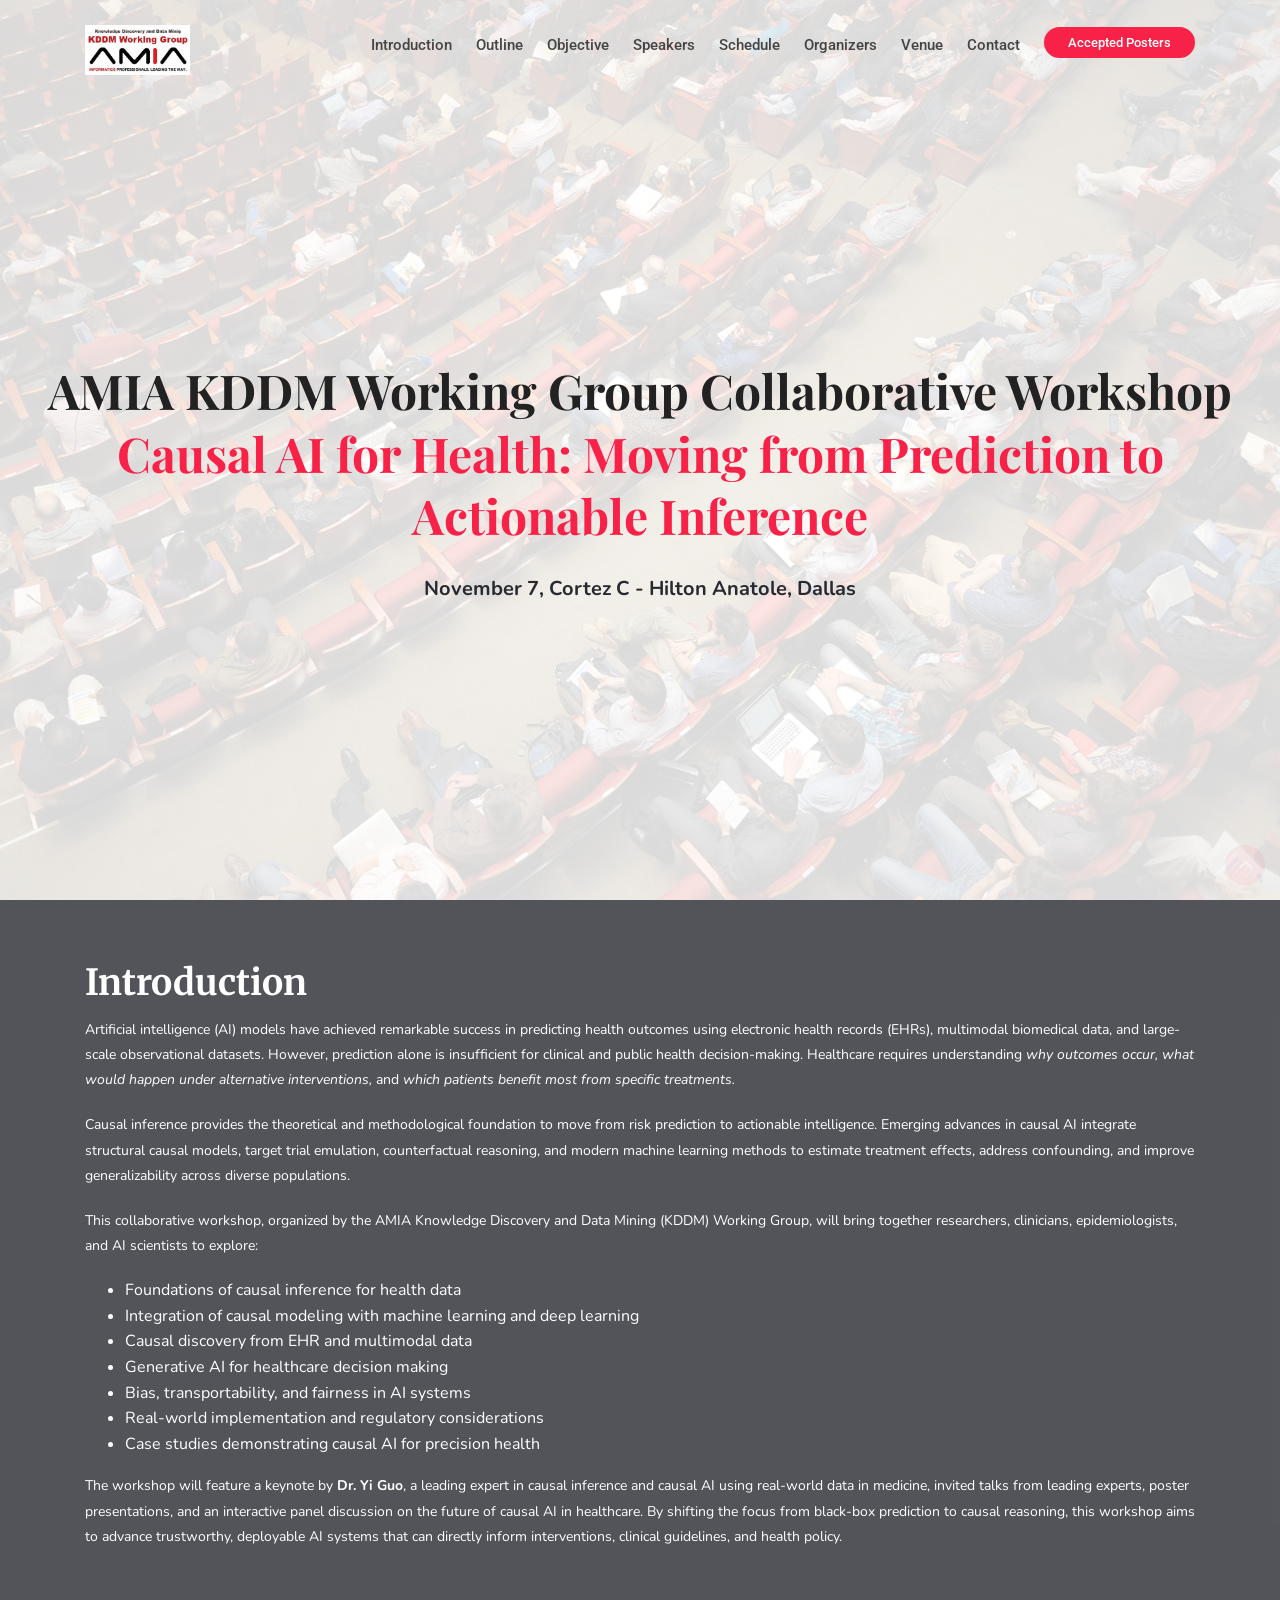
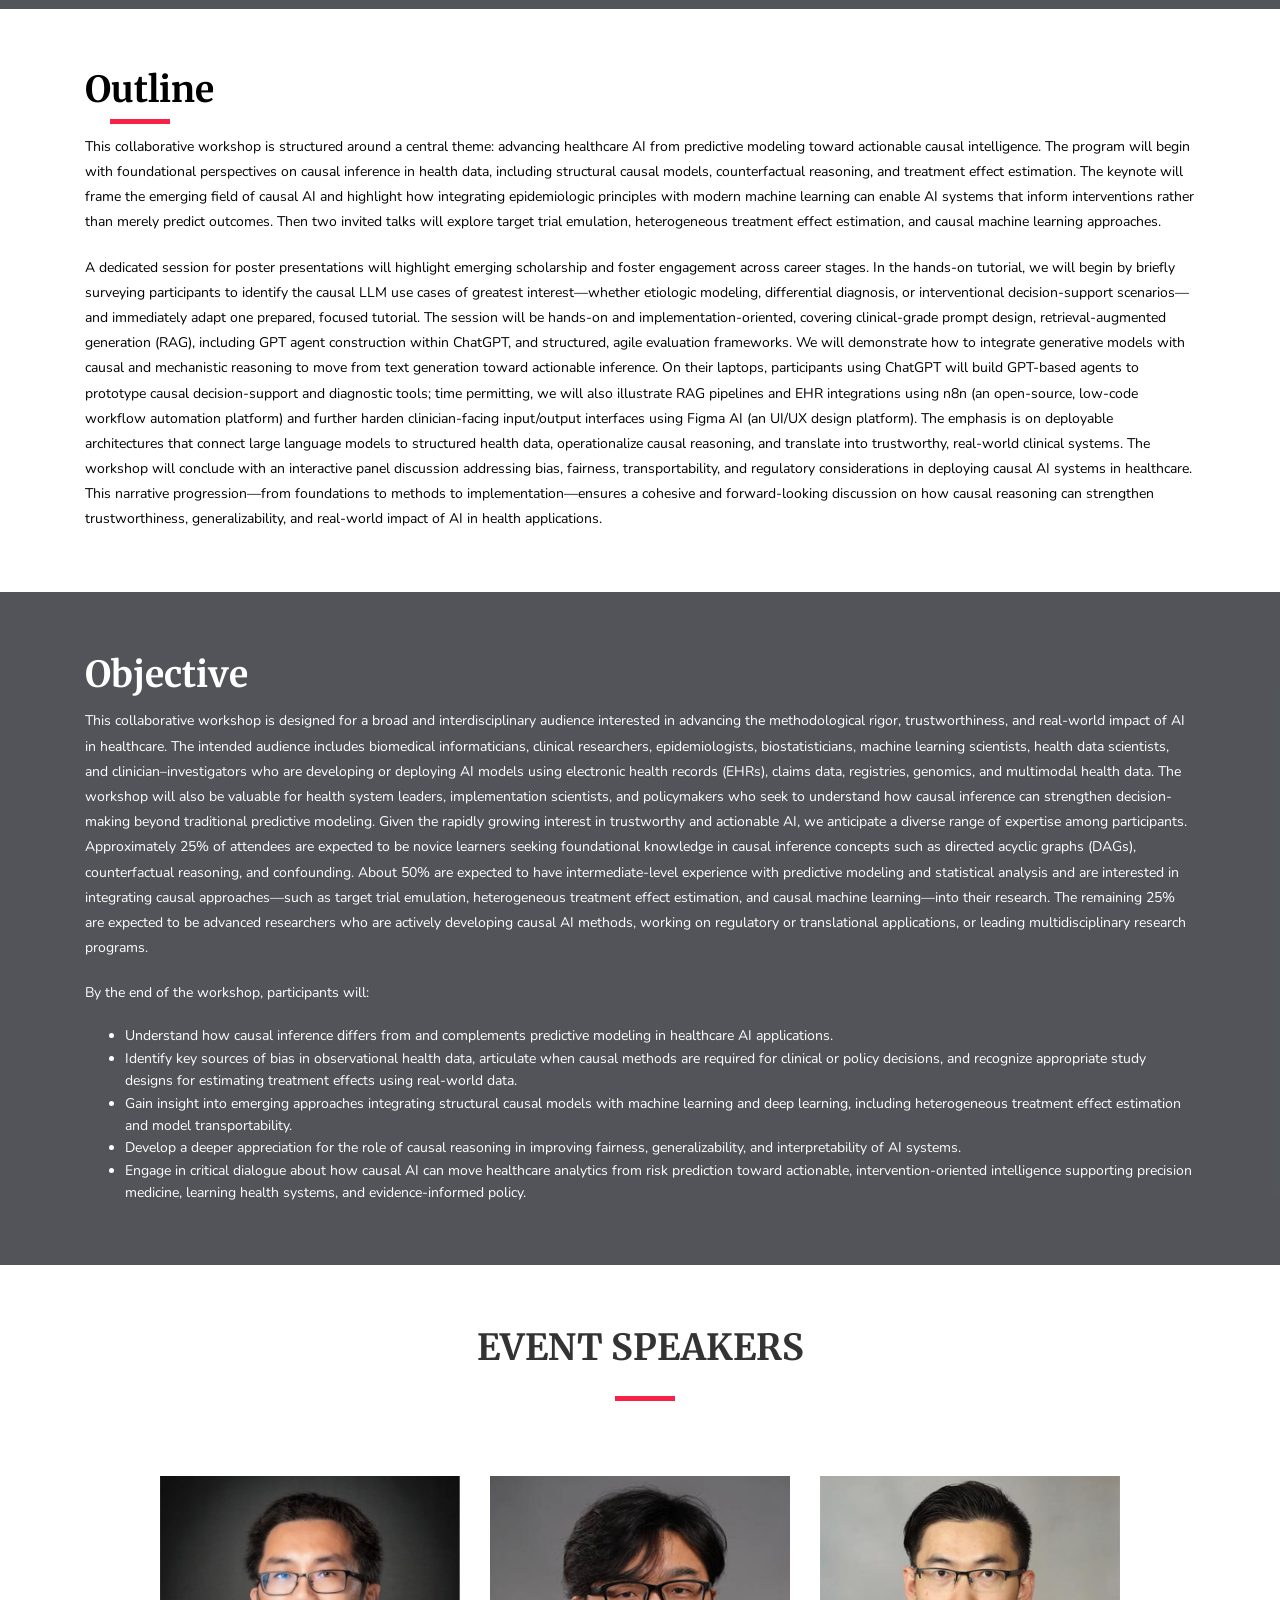
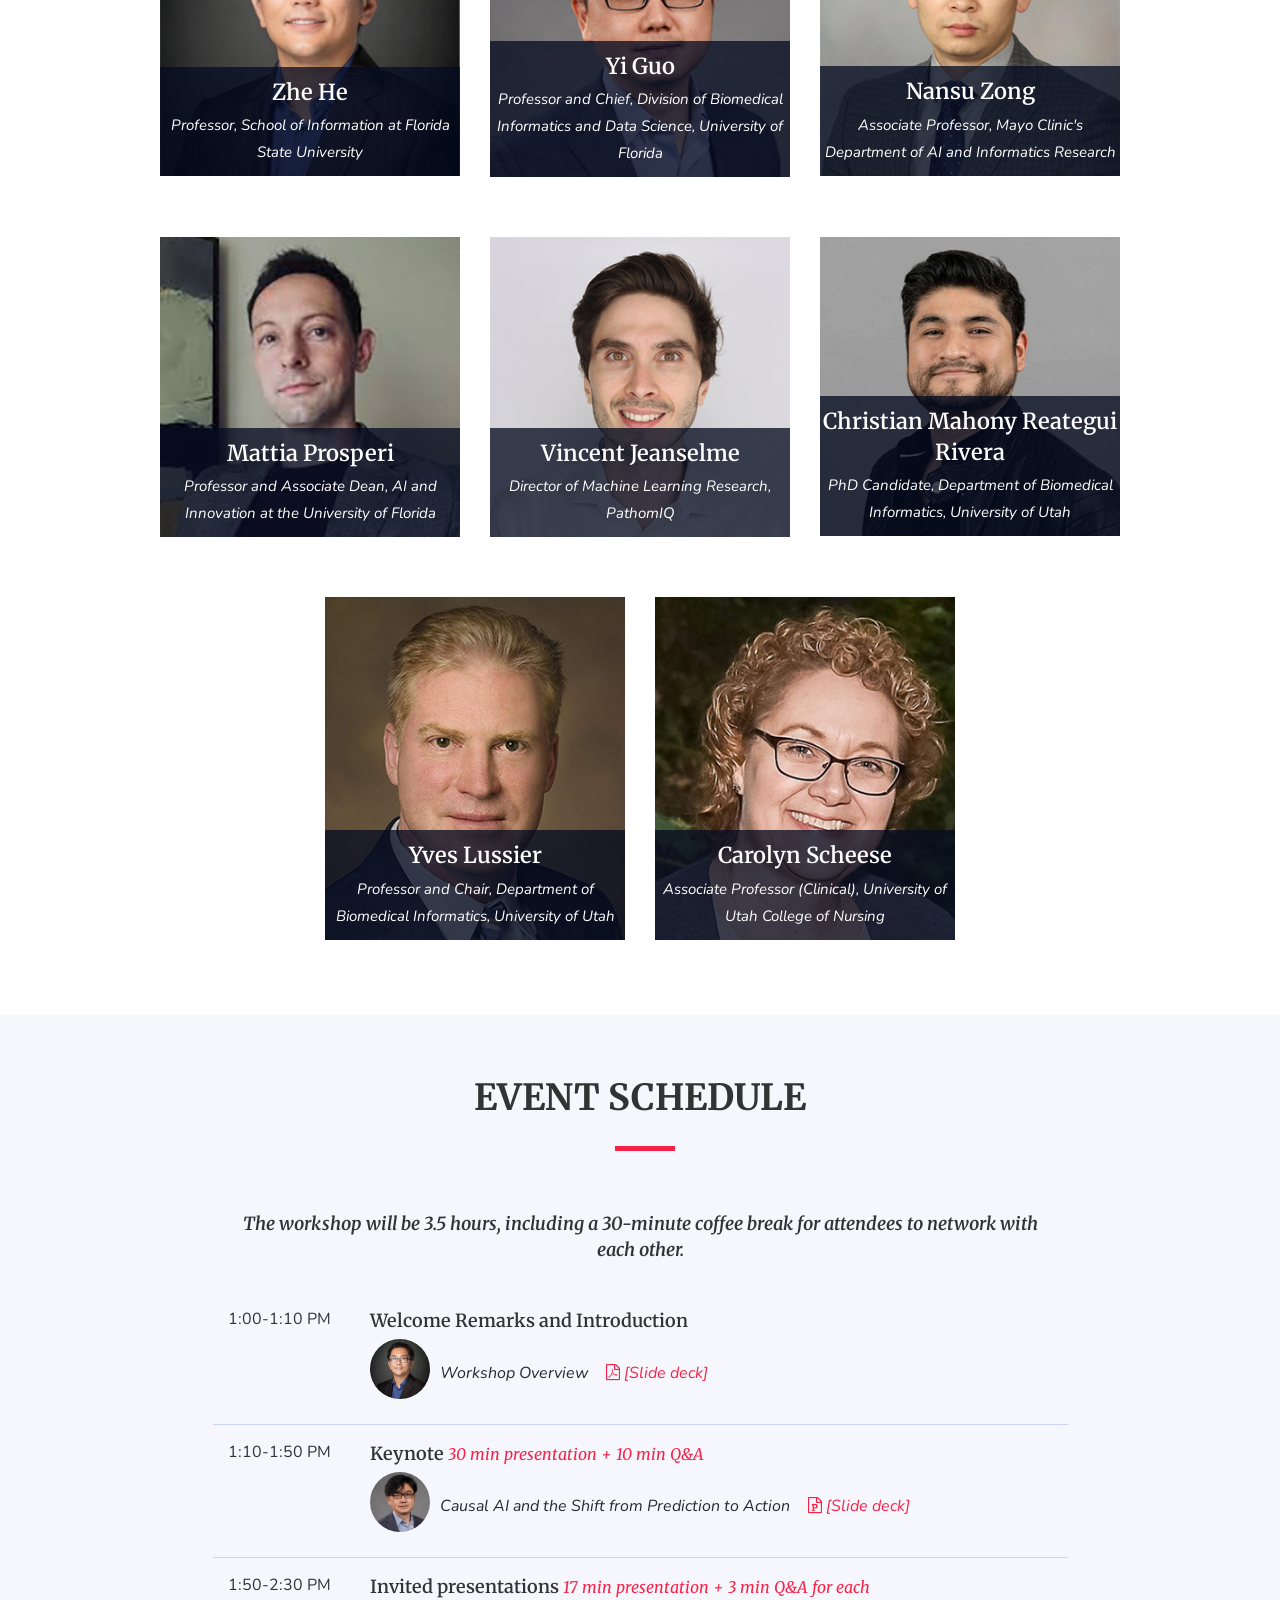
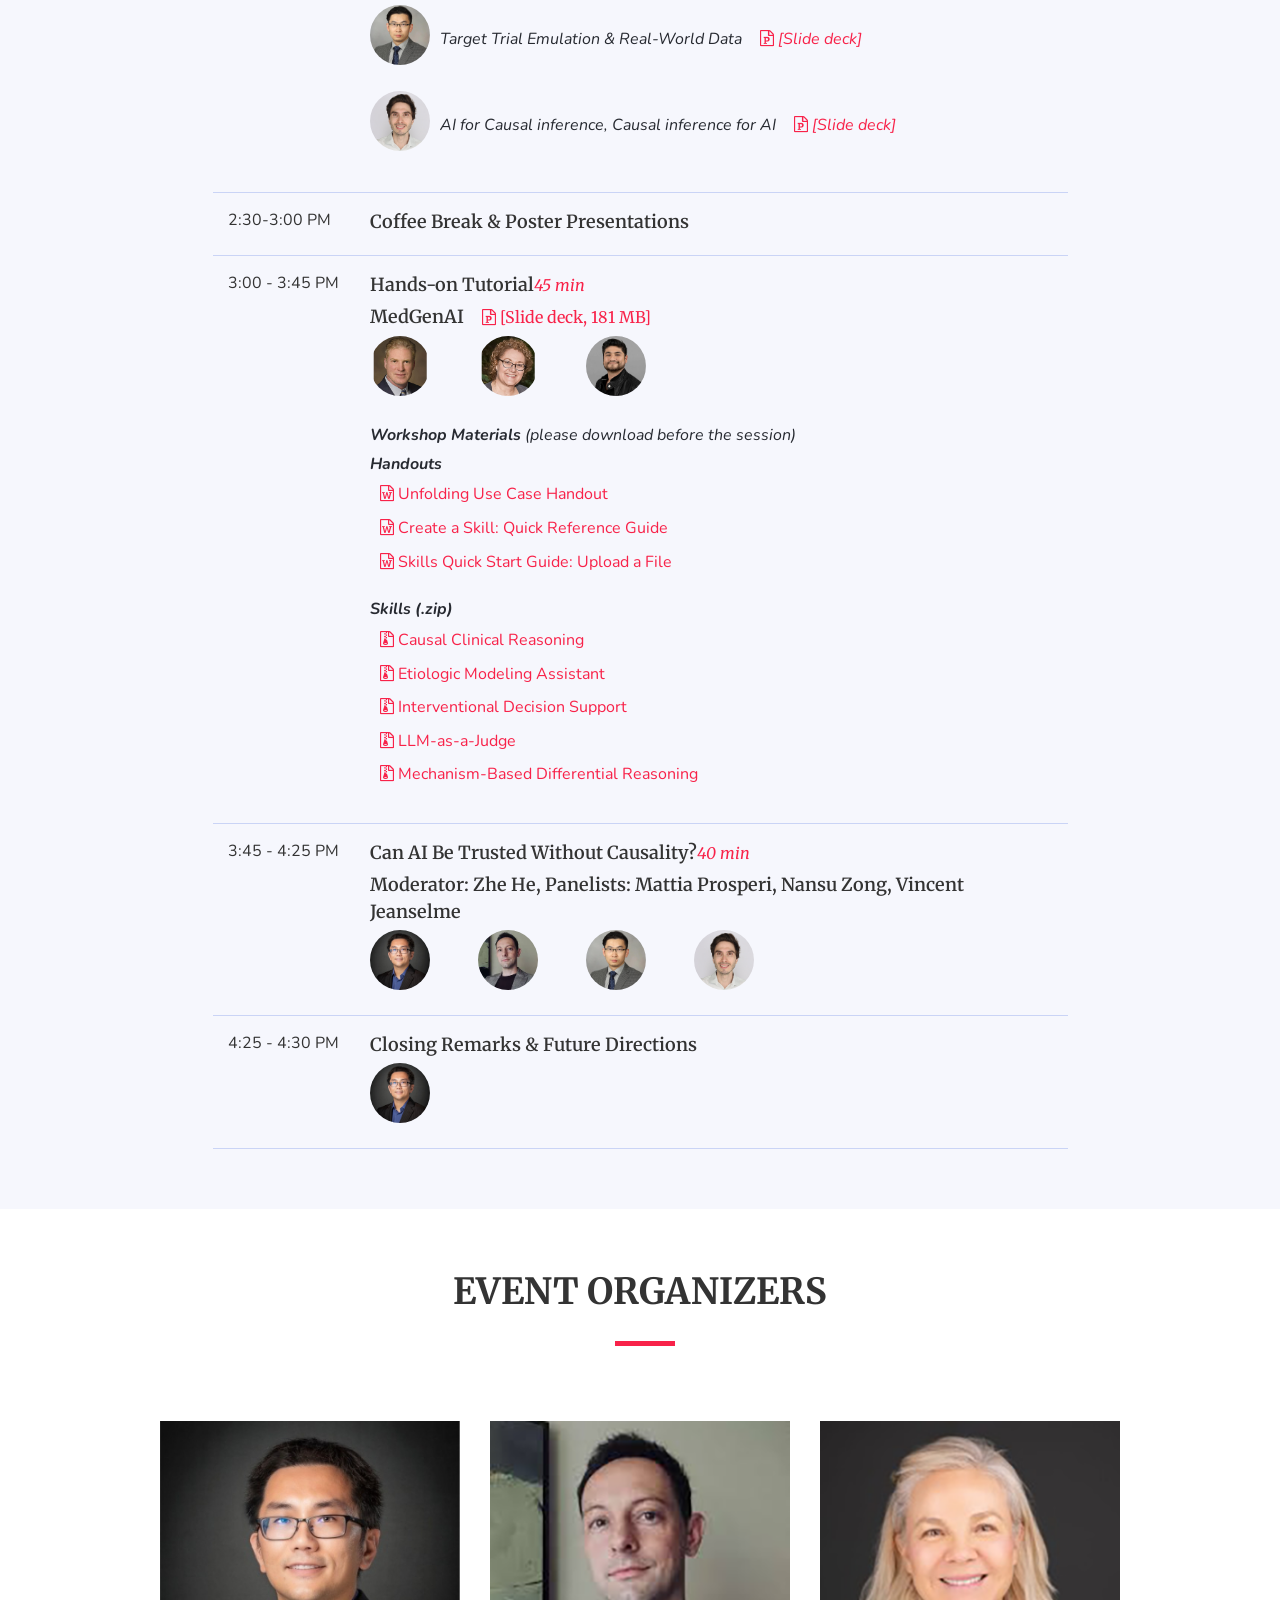
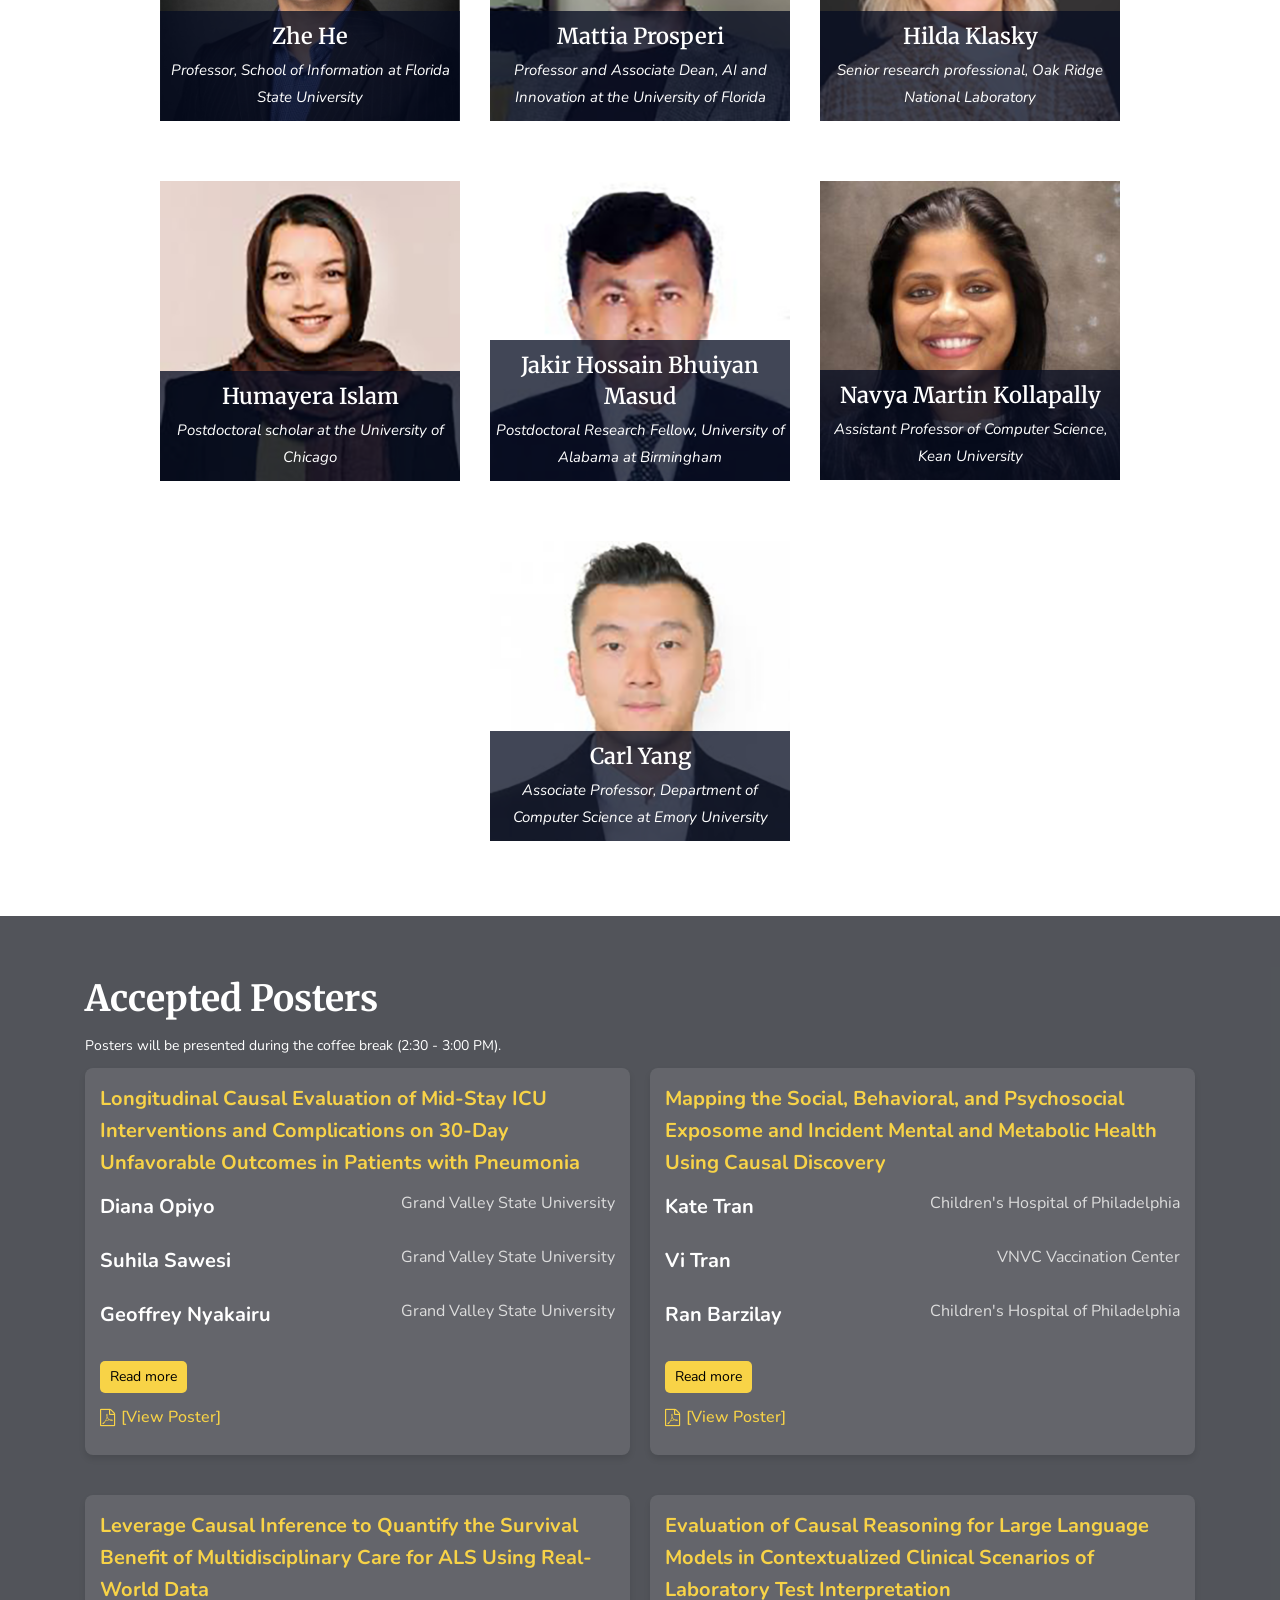
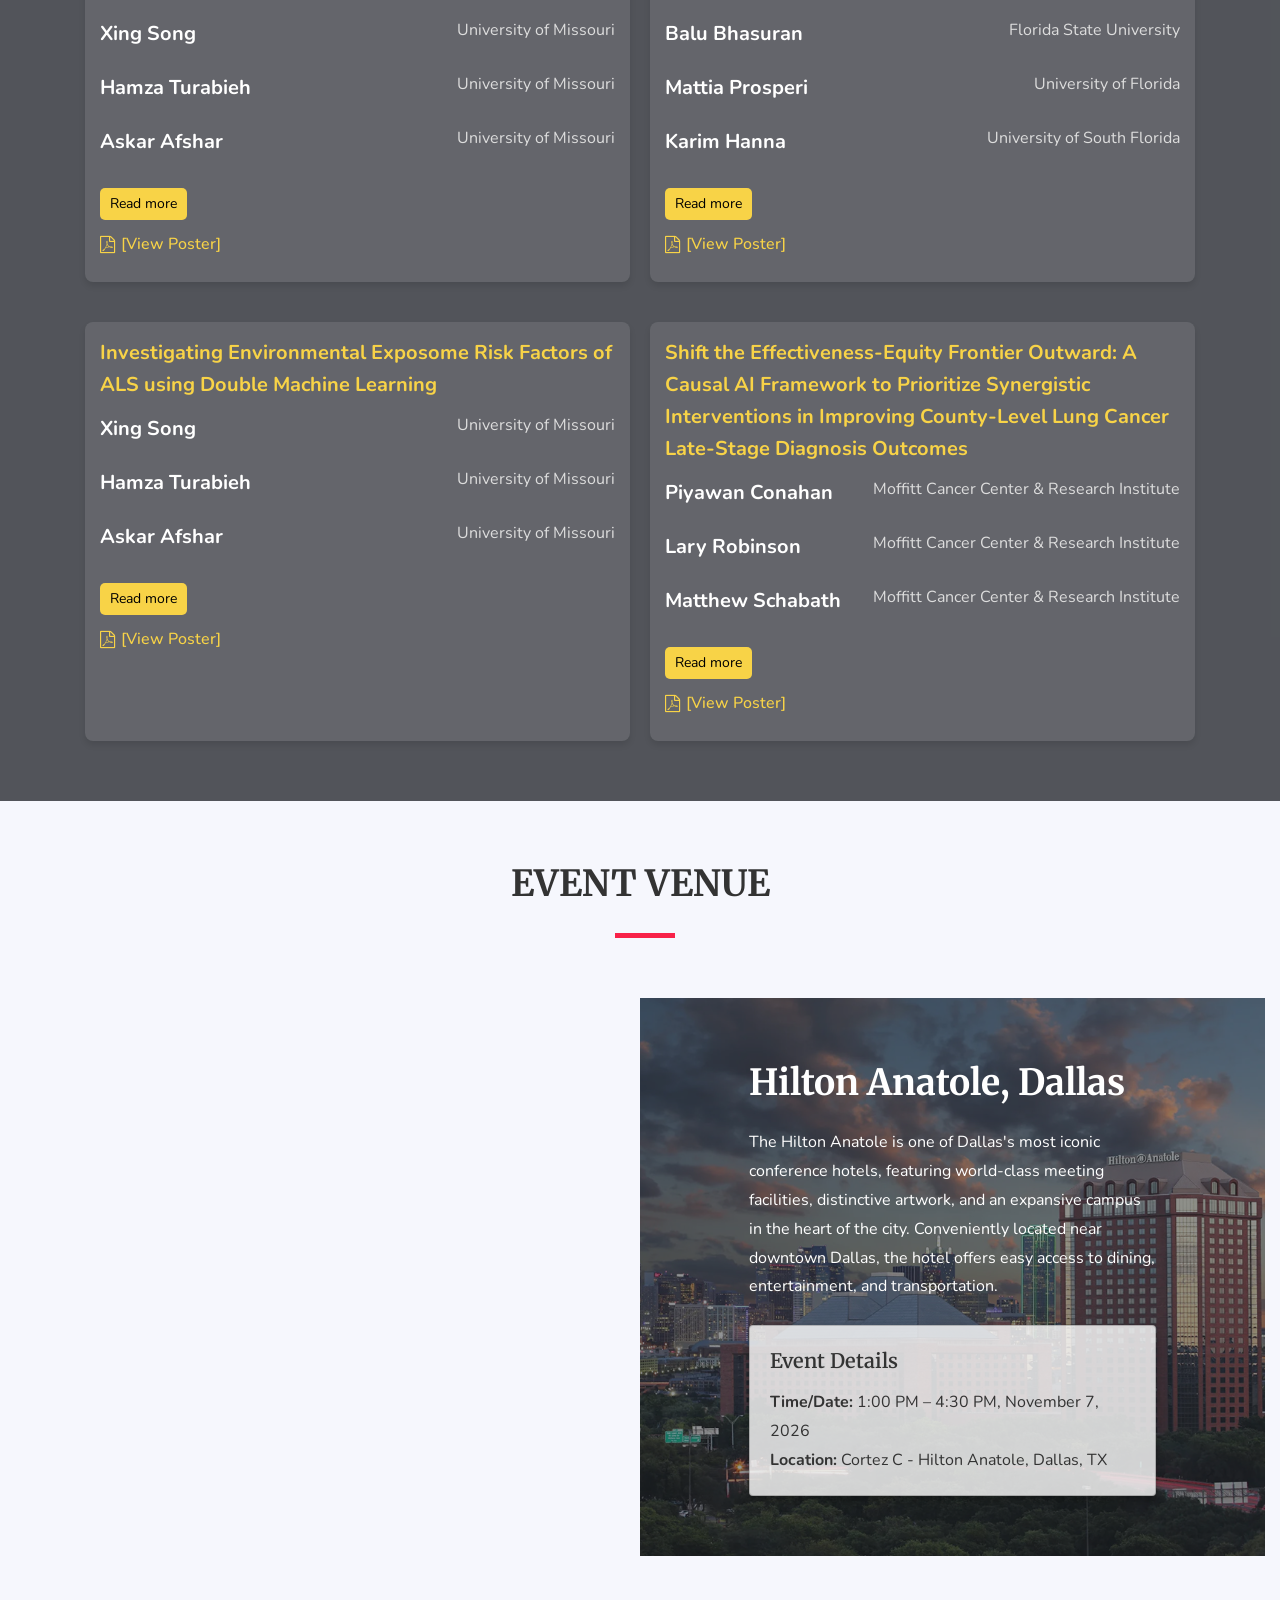
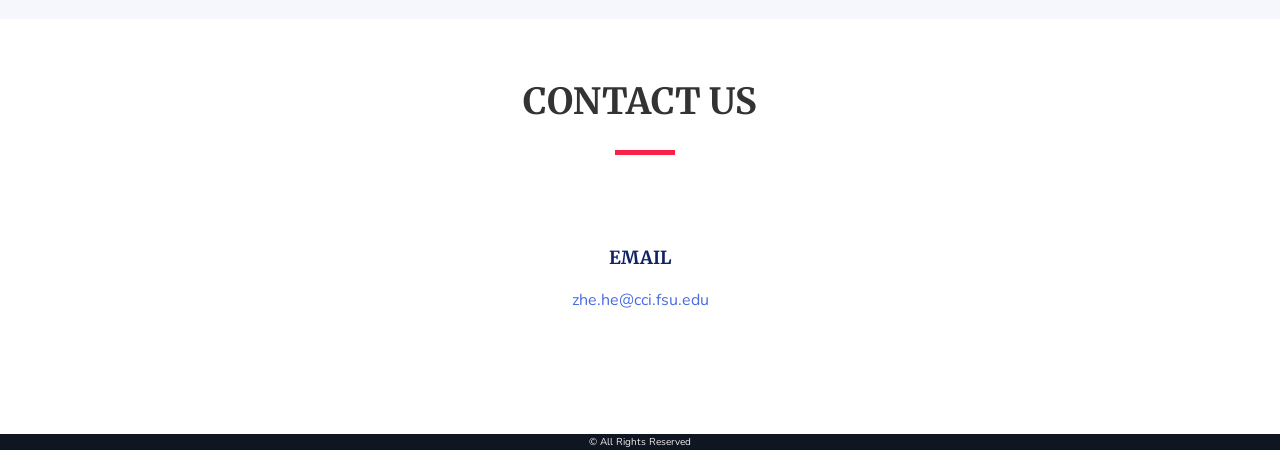
<file: index.html>
<!DOCTYPE html>
<html lang="en">

<head>
  <meta charset="utf-8">
  <title>AMIA KDDM 2026</title>
  <meta content="width=device-width, initial-scale=1.0" name="viewport">
  <meta content="" name="keywords">
  <meta content="" name="description">

  <!-- Favicons -->
  <link href="img/AMIA_KDDM_logo-favicon.jpg" rel="icon">
  <link href="img/AMIA_KDDM_logo-apple-touch.jpg" rel="apple-touch-icon">

  <!-- Google Fonts -->
  <link href="https://fonts.googleapis.com/css?family=Open+Sans:300,300i,400,400i,700,700i|Raleway:300,400,500,700,800" rel="stylesheet">

  <!-- Bootstrap CSS File -->
  <link href="lib/bootstrap/css/bootstrap.min.css" rel="stylesheet">

  <!-- Libraries CSS Files -->
  <link href="lib/font-awesome/css/font-awesome.min.css" rel="stylesheet">
  <link href="lib/animate/animate.min.css" rel="stylesheet">
  <link href="lib/venobox/venobox.css" rel="stylesheet">
  <link href="lib/owlcarousel/assets/owl.carousel.min.css" rel="stylesheet">
  <link href="https://fonts.googleapis.com/css2?family=Merriweather:wght@400;600&family=Nunito:wght@400;600&display=swap" rel="stylesheet">
  <link href="https://fonts.googleapis.com/css2?family=Merriweather:wght@400;700;800&family=Montserrat:wght@400;600&family=Playfair+Display:wght@400;700&family=Roboto:wght@400;500&display=swap" rel="stylesheet">

  <!-- Main Stylesheet File -->
  <link href="css/style.css" rel="stylesheet">
</head>

<body>

  <!--==========================
    Header
  ============================-->
  <header id="header">
    <div class="container">

      <div id="logo" class="pull-left">
        <!-- Uncomment below if you prefer to use a text logo -->
        <!-- <h1><a href="#main">C<span>o</span>nf</a></h1>-->
        <a href="#intro" class="scrollto"><img src="img/AMIA_KDDM_logo.jpg" alt="" title=""></a>
      </div>

      <nav id="nav-menu-container">
        <ul class="nav-menu">
          <li><a href="#about">Introduction</a></li>
          <li><a href="#outline">Outline</a></li>
          <li><a href="#objective">Objective</a></li>
          <li><a href="#speakers">Speakers</a></li>
          <li><a href="#schedule">Schedule</a></li>
          <li><a href="#organizers">Organizers</a></li>
          <li><a href="#venue">Venue</a></li>
          <li><a href="#contact">Contact</a></li>
          <li class="buy-tickets"><a href="#submission">Accepted Posters</a></li>

        </ul>
      </nav><!-- #nav-menu-container -->
    </div>
  </header><!-- #header -->

  <!--==========================
    Intro Section
  ============================-->
  <section id="intro">
  <div class="intro-container wow fadeIn">
    <h1 class="mb-4 pb-0">
      AMIA KDDM Working Group Collaborative Workshop<br>
      <!-- Open-Source Large Language Models for Health Applications:<br> -->
      <span>Causal AI for Health: Moving from Prediction to Actionable Inference</span>
    </h1>
    <p class="mb-4 pb-0">November 7, Cortez C - Hilton Anatole, Dallas</p>
  </div>
</section>


  <main id="main">

    <!--==========================
      About Section
    ============================-->
    <section id="about">
      <div class="container">
        <div class="row">
          <div class="col-lg-12">
            <h2>Introduction</h2>
            <p>Artificial intelligence (AI) models have achieved remarkable success in predicting health outcomes using electronic health records (EHRs), multimodal biomedical data, and large-scale observational datasets. 
              However, prediction alone is insufficient for clinical and public health decision-making. Healthcare requires understanding <em>why outcomes occur, what would happen under alternative interventions,</em> and <em>which patients benefit most from specific treatments.</em>
            </p>
            <p>Causal inference provides the theoretical and methodological foundation to move from risk prediction to actionable intelligence. Emerging advances in causal AI integrate structural causal models, target trial emulation, counterfactual reasoning, and modern machine learning methods to estimate treatment effects, address confounding, and improve generalizability across diverse populations.
            </p>
            <p>This collaborative workshop, organized by the AMIA Knowledge Discovery and Data Mining (KDDM) Working Group, will bring together researchers, clinicians, epidemiologists, and AI scientists to explore:
            </p>
            <ul>
              <li>Foundations of causal inference for health data</li>
              <li>Integration of causal modeling with machine learning and deep learning</li>
              <li>Causal discovery from EHR and multimodal data</li>
              <li>Generative AI for healthcare decision making</li>
              <li>Bias, transportability, and fairness in AI systems</li>
              <li>Real-world implementation and regulatory considerations</li>
              <li>Case studies demonstrating causal AI for precision health</li>
            </ul>
            <p>The workshop will feature a keynote by <strong>Dr. Yi Guo</strong>, a leading expert in causal inference and causal AI using real-world data in medicine, invited talks from leading experts, poster presentations, and an interactive panel discussion on the future of causal AI in healthcare. By shifting the focus from black-box prediction to causal reasoning, this workshop aims to advance trustworthy, deployable AI systems that can directly inform interventions, clinical guidelines, and health policy.
            </p>
          </div>
        </div>
      </div>
    </section>

        <!--==========================
      Outline Section
    ============================-->
    <section id="outline">
      <div class="container mt-5">
        <div class="row">
          <div class="col-lg-12">
            <h2>Outline</h2>
            <div class="outline-header">
            </div>
            <p>This collaborative workshop is structured around a central theme: advancing healthcare AI from predictive modeling toward actionable causal intelligence. The program will begin with foundational perspectives on causal inference in health data, including structural causal models, counterfactual reasoning, and treatment effect estimation. The keynote will frame the emerging field of causal AI and highlight how integrating epidemiologic principles with modern machine learning can enable AI systems that inform interventions rather than merely predict outcomes. Then two invited talks will explore target trial emulation, heterogeneous treatment effect estimation, and causal machine learning approaches.
            </p>
            <p>A dedicated session for poster presentations will highlight emerging scholarship and foster engagement across career stages. In the hands-on tutorial, we will begin by briefly surveying participants to identify the causal LLM use cases of greatest interest—whether etiologic modeling, differential diagnosis, or interventional decision-support scenarios—and immediately adapt one prepared, focused tutorial. The session will be hands-on and implementation-oriented, covering clinical-grade prompt design, retrieval-augmented generation (RAG), including GPT agent construction within ChatGPT, and structured, agile evaluation frameworks. We will demonstrate how to integrate generative models with causal and mechanistic reasoning to move from text generation toward actionable inference. On their laptops, participants using ChatGPT will build GPT-based agents to prototype causal decision-support and diagnostic tools; time permitting, we will also illustrate RAG pipelines and EHR integrations using n8n (an open-source, low-code workflow automation platform) and further harden clinician-facing input/output interfaces using Figma AI (an UI/UX design platform). The emphasis is on deployable architectures that connect large language models to structured health data, operationalize causal reasoning, and translate into trustworthy, real-world clinical systems. The workshop will conclude with an interactive panel discussion addressing bias, fairness, transportability, and regulatory considerations in deploying causal AI systems in healthcare. This narrative progression—from foundations to methods to implementation—ensures a cohesive and forward-looking discussion on how causal reasoning can strengthen trustworthiness, generalizability, and real-world impact of AI in health applications.
            </p>
          </div>
        </div>
      </div>
    </section>

        <!--==========================
      Objective Section
    ============================-->
    <section id="objective">
      <div class="container">
        <div class="row">
          <div class="col-lg-12">
            <h2>Objective</h2>
            <p>This collaborative workshop is designed for a broad and interdisciplinary audience interested in advancing the methodological rigor, trustworthiness, and real-world impact of AI in healthcare. The intended audience includes biomedical informaticians, clinical researchers, epidemiologists, biostatisticians, machine learning scientists, health data scientists, and clinician–investigators who are developing or deploying AI models using electronic health records (EHRs), claims data, registries, genomics, and multimodal health data. The workshop will also be valuable for health system leaders, implementation scientists, and policymakers who seek to understand how causal inference can strengthen decision-making beyond traditional predictive modeling. Given the rapidly growing interest in trustworthy and actionable AI, we anticipate a diverse range of expertise among participants. Approximately 25% of attendees are expected to be novice learners seeking foundational knowledge in causal inference concepts such as directed acyclic graphs (DAGs), counterfactual reasoning, and confounding. About 50% are expected to have intermediate-level experience with predictive modeling and statistical analysis and are interested in integrating causal approaches—such as target trial emulation, heterogeneous treatment effect estimation, and causal machine learning—into their research. The remaining 25% are expected to be advanced researchers who are actively developing causal AI methods, working on regulatory or translational applications, or leading multidisciplinary research programs.
            </p>
            <p>By the end of the workshop, participants will:
            </p>
            <ul>
              <li>Understand how causal inference differs from and complements predictive modeling in healthcare AI applications.</li>
              <li>Identify key sources of bias in observational health data, articulate when causal methods are required for clinical or policy decisions, and recognize appropriate study designs for estimating treatment effects using real-world data.</li>
              <li>Gain insight into emerging approaches integrating structural causal models with machine learning and deep learning, including heterogeneous treatment effect estimation and model transportability.</li>
              <li>Develop a deeper appreciation for the role of causal reasoning in improving fairness, generalizability, and interpretability of AI systems.</li>
              <li>Engage in critical dialogue about how causal AI can move healthcare analytics from risk prediction toward actionable, intervention-oriented intelligence supporting precision medicine, learning health systems, and evidence-informed policy.</li>
            </ul>
          </div>
        </div>
      </div>
    </section>

    <!--==========================
      Speakers Section
    ============================-->
    <section id="speakers" class="wow fadeInUp">
      <div class="container">
        <div class="section-header">
          <h2>Event Speakers</h2>
        </div>

        <div class="row justify-content-center">
          <div class="speaker-wrapper">
            <div class="speaker">
              <img src="img/speakers/Zhe he.jpg" alt="Speaker 1" class="img-fluid">
              <div class="details">
                <h3><a href="#speakers">Zhe He</a></h3>
                <p>Professor, School of Information at Florida State University</p>
                <div class="social">
                  <a href="https://directory.cci.fsu.edu/zhe-he/" target="_blank" rel="noopener noreferrer"><i class="fa fa-google-plus"></i></a>
                  <a href="https://www.linkedin.com/in/zhehe" target="_blank" rel="noopener noreferrer"><i class="fa fa-linkedin"></i></a>
                </div>
              </div>
            </div>
          </div>
          <div class="speaker-wrapper">
            <div class="speaker">
              <img src="img/speakers/Yi guo.png" alt="Speaker 2" class="img-fluid">
              <div class="details">
                <h3><a href="#speakers">Yi Guo</a></h3>
                <p>Professor and Chief, Division of Biomedical Informatics and Data Science, University of Florida</p>
                <div class="social">
                  <a href="https://hobi.med.ufl.edu/profile/guo-yi/" target="_blank" rel="noopener noreferrer"><i class="fa fa-google-plus"></i></a>
                  <a href="https://www.linkedin.com/in/yi-guo-phd-famia-2b76289a" target="_blank" rel="noopener noreferrer"><i class="fa fa-linkedin"></i></a>
                </div>
              </div>
            </div>
          </div>
          <div class="speaker-wrapper">
            <div class="speaker">
              <img src="img/speakers/Nansu-Zong-.png" alt="Speaker 3" class="img-fluid">
              <div class="details">
                <h3><a href="#speakers">Nansu Zong</a></h3>
                <p>Associate Professor, Mayo Clinic's Department of AI and Informatics Research</p>
                <div class="social">
                  <a href="https://www.mayo.edu/research/faculty/zong-nansu-ph-d/bio-20478804" target="_blank" rel="noopener noreferrer"><i class="fa fa-google-plus"></i></a>
                  <a href="https://www.linkedin.com/in/nansu-zong-ph-d-111071200" target="_blank" rel="noopener noreferrer"><i class="fa fa-linkedin"></i></a>
                </div>
              </div>
            </div>
          </div>         
          <div class="speaker-wrapper">
            <div class="speaker">
              <img src="img/speakers/Mattia Prosperi.png" alt="Speaker 4" class="img-fluid">
              <div class="details">
                <h3><a href="#speakers">Mattia Prosperi</a></h3>
                <p>Professor and Associate Dean, AI and Innovation at the University of Florida</p>
                <div class="social">
                  <a href="https://epidemiology.phhp.ufl.edu/profile/prosperi-mattia/" target="_blank" rel="noopener noreferrer"><i class="fa fa-google-plus"></i></a>
                  <a href="https://www.linkedin.com/in/mattia-prosperi-777b857" target="_blank" rel="noopener noreferrer"><i class="fa fa-linkedin"></i></a>
                </div>
              </div>
            </div>
          </div>
          <div class="speaker-wrapper">
            <div class="speaker">
              <img src="img/speakers/Vincent Jeanselme.png" alt="Speaker 5" class="img-fluid">
              <div class="details">
                <h3><a href="#speakers">Vincent Jeanselme</a></h3>
                <p>Director of Machine Learning Research, PathomIQ</p>
                <div class="social">
                  <a href="https://jeanselme.github.io/" target="_blank" rel="noopener noreferrer"><i class="fa fa-google-plus"></i></a>
                  <a href="https://www.linkedin.com/in/vincent-jeanselme/" target="_blank" rel="noopener noreferrer"><i class="fa fa-linkedin"></i></a>
                </div>
              </div>
            </div>
          </div>
          <div class="speaker-wrapper">
            <div class="speaker">
              <img src="img/speakers/Christian Mahony Reategui Rivera.png" alt="Speaker 6" class="img-fluid">
              <div class="details">
                <h3><a href="#speakers">Christian Mahony Reategui Rivera</a></h3>
                <p>PhD Candidate, Department of Biomedical Informatics, University of Utah</p>
                <div class="social">
                  <a href="https://medicine.utah.edu/dbmi/staff/christian-mahony-reategui-rivera" target="_blank" rel="noopener noreferrer"><i class="fa fa-google-plus"></i></a>
                  <a href="https://www.linkedin.com/in/c-mahony-reategui-rivera/" target="_blank" rel="noopener noreferrer"><i class="fa fa-linkedin"></i></a>
                </div>
              </div>
            </div>
          </div>
          <div class="speaker-wrapper">
            <div class="speaker">
              <img src="img/speakers/Yves Lussier.png" alt="Speaker 7" class="img-fluid">
              <div class="details">
                <h3><a href="#speakers">Yves Lussier</a></h3>
                <p>Professor and Chair, Department of Biomedical Informatics, University of Utah</p>
                <div class="social">
                  <a href="https://medicine.utah.edu/faculty/yves-lussier" target="_blank" rel="noopener noreferrer"><i class="fa fa-google-plus"></i></a>
                  <a href="https://www.linkedin.com/in/lussier/" target="_blank" rel="noopener noreferrer"><i class="fa fa-linkedin"></i></a>
                </div>
              </div>
            </div>
          </div>
          <div class="speaker-wrapper">
            <div class="speaker">
              <img src="img/speakers/Carolyn Scheese.png" alt="Speaker 8" class="img-fluid">
              <div class="details">
                <h3><a href="#speakers">Carolyn Scheese</a></h3>
                <p>Associate Professor (Clinical), University of Utah College of Nursing</p>
                <div class="social">
                  <a href="https://medicine.utah.edu/faculty/carolyn-m-scheese" target="_blank" rel="noopener noreferrer"><i class="fa fa-google-plus"></i></a>
                  <a href="https://www.linkedin.com/in/carolyn-scheese-479a0b19" target="_blank" rel="noopener noreferrer"><i class="fa fa-linkedin"></i></a>
                </div>
              </div>
            </div>
          </div>
        </div>
      </div>

    </section>

    <!--==========================
      Schedule Section
    ============================-->
    <section id="schedule" class="section-with-bg">
      <div class="container wow fadeInUp">
        <div class="section-header">
          <h2>Event Schedule</h2>
        </div>

        <h3 class="sub-heading">The workshop will be 3.5 hours, including a 30-minute coffee break for attendees to network with each other.
        </h3>

        <div class="tab-content row justify-content-center">

          <!-- Schdule Day 1 -->
          <div role="tabpanel" class="col-lg-9 tab-pane fade show active" id="day-1">

            <div class="row schedule-item">
              <div class="col-md-2"><time>1:00-1:10 PM</time></div>
              <div class="col-md-10">
                <h4>Welcome Remarks and Introduction</h4>
                <div class="d-flex align-items-center">
                  <div class="speaker">
                    <img src="img/speakers/Zhe he.jpg" alt="Zhe He">
                  </div>
                  <p>Workshop Overview
                    <a href="slides/W18_He_OVERVIEW_11.6.2026.pdf" target="_blank"><i class="fa fa-file-pdf-o" style="margin-left:6px;"></i> [Slide deck]</a>
                  </p>
                </div>
              </div>
            </div>

            <div class="row schedule-item">
              <div class="col-md-2"><time>1:10-1:50 PM</time></div>
              <div class="col-md-10">
                <h4>Keynote <span>30 min presentation + 10 min Q&A</span></h4>
                <div class="d-flex align-items-center">
                <div class="speaker">
                  <img src="img/speakers/Yi guo.png" alt="Yi guo">
                </div>
                <p>Causal AI and the Shift from Prediction to Action
                  <a href="slides/AMIA2026_Keynote_Causal_AI_Guo.pdf" target="_blank"><i class="fa fa-file-powerpoint-o" style="margin-left:6px;"></i> [Slide deck]</a>                </p>
              </div>
              </div>
            </div>

            <div class="row schedule-item">
              <div class="col-md-2"><time>1:50-2:30 PM</time></div>
              <div class="col-md-10">
                <h4>Invited presentations <span>17 min presentation + 3 min Q&A for each</span></h4>
                <!-- First Speaker -->
                 <div class="d-flex align-items-center mb-3">
                  <div class="speaker">
                    <img src="img/speakers/Nansu-Zong-.png" alt="Nansu Zong">
                  </div>
                  <div>
                    <p>Target Trial Emulation & Real-World Data
                      <a href="slides/AMIA2026_KDDM_NansuZong_v3.pdf" target="_blank"><i class="fa fa-file-powerpoint-o" style="margin-left:6px;"></i> [Slide deck]</a>
                     </p>
                  </div>
                </div>

                <!-- Second Speaker -->
                 <div class="d-flex align-items-center mb-3">
                  <div class="speaker">
                    <img src="img/speakers/Vincent Jeanselme.png" alt="Vincent Jeanselme">
                  </div>
                  <div>
                    <p>AI for Causal inference, Causal inference for AI
                      <a href="slides/W18_Jeanselme_5.11.pdf" target="_blank"><i class="fa fa-file-powerpoint-o" style="margin-left:6px;"></i> [Slide deck]</a>
                     </p>
                  </div>
                </div>
              </div>
            </div>

            <div class="row schedule-item">
              <div class="col-md-2"><time>2:30-3:00 PM</time></div>
              <div class="col-md-10">
                <h4>Coffee Break & Poster Presentations</h4>
              </div>
            </div>

            <div class="row schedule-item">
              <div class="col-md-2"><time>3:00 - 3:45 PM</time></div>
              <div class="col-md-10">
                <h4>Hands-on Tutorial<span>45 min</span></h4>
                <h4>MedGenAI
                  <a href="https://github.com/workshopamia2026/AMIA-KDDM-2026/releases/download/materials/Yves_Scheese_Rivera_AMIA_2026_KDDM_Workshop.pptx" style="font-size:16px; font-weight:400;">
                    <i class="fa fa-file-powerpoint-o" style="margin-left:6px;"></i> [Slide deck, 181 MB]
                  </a>
                </h4>
                <div class="speaker mr-5">
                  <img src="img/speakers/Yves Lussier.png" alt="Yves Lussier">
                </div>
                <div class="speaker mr-5">
                  <img src="img/speakers/Carolyn Scheese.png" alt="Carolyn Scheese">
                </div>
                <div class="speaker mr-5">
                  <img src="img/speakers/Christian Mahony Reategui Rivera.png" alt="Christian Mahony Reategui Rivera">
                </div>
                <div class="tutorial-materials" style="clear:both; padding-top:15px;">
                  <p><strong>Workshop Materials</strong> (please download before the session)</p>

                  <p><strong>Handouts</strong></p>
                  <ul>
                    <li><a href="materials/Unfolding Use Case -Handout.docx" download><i class="fa fa-file-word-o"></i> Unfolding Use Case Handout</a></li>
                    <li><a href="materials/Create a Skill - Quick Reference Guide.docx" download><i class="fa fa-file-word-o"></i> Create a Skill: Quick Reference Guide</a></li>
                    <li><a href="materials/Skills%20-%20Quick%20Start%20Guide%20-%20Upload%20a%20File%20Revised.docx" download><i class="fa fa-file-word-o"></i> Skills Quick Start Guide: Upload a File</a></li>
                  </ul>

                  <p><strong>Skills (.zip)</strong></p>
                  <ul>
                    <li><a href="materials/causal-clinical-reasoning.zip" download><i class="fa fa-file-archive-o"></i> Causal Clinical Reasoning</a></li>
                    <li><a href="materials/etiologic-modeling-assistant.zip" download><i class="fa fa-file-archive-o"></i> Etiologic Modeling Assistant</a></li>
                    <li><a href="materials/interventional-decision-support.zip" download><i class="fa fa-file-archive-o"></i> Interventional Decision Support</a></li>
                    <li><a href="materials/llm-as-a-judge.zip" download><i class="fa fa-file-archive-o"></i> LLM-as-a-Judge</a></li>
                    <li><a href="materials/mechanism-based-differential-reasoning.zip" download><i class="fa fa-file-archive-o"></i> Mechanism-Based Differential Reasoning</a></li>
                  </ul>
                </div>
              </div>
            </div>

            <div class="row schedule-item">
              <div class="col-md-2"><time>3:45 - 4:25 PM</time></div>
              <div class="col-md-10">
                <h4>Can AI Be Trusted Without Causality?<span>40 min</span></h4>
                <h4>Moderator: Zhe He, Panelists: Mattia Prosperi, Nansu Zong, Vincent Jeanselme</h4>
                <div class="speaker mr-5">
                  <img src="img/speakers/Zhe he.jpg" alt="Zhe He">
                </div>
                <div class="speaker mr-5">
                  <img src="img/speakers/Mattia Prosperi.png" alt="Mattia Prosperi">
                </div>
                <div class="speaker mr-5">
                  <img src="img/speakers/Nansu-Zong-.png" alt="Nansu Zong">
                </div>
                <div class="speaker mr-5">
                  <img src="img/speakers/Vincent Jeanselme.png" alt="Vincent Jeanselme">
                </div>
              </div>
            </div>

            <div class="row schedule-item">
              <div class="col-md-2"><time>4:25 - 4:30 PM</time></div>
              <div class="col-md-10">
                <h4>Closing Remarks & Future Directions</h4>
                <div class="d-flex align-items-center">
                  <div class="speaker">
                    <img src="img/speakers/Zhe he.jpg" alt="Zhe He">
                  </div>
                </div>
              </div>
            </div>

          </div>
          <!-- End Schdule Day 1 -->
        </div>

      </div>

    </section>

<!--==========================
      Organizers Section
    ============================-->
    <section id="organizers" class="wow fadeInUp">
      <div class="container">
        <div class="section-header">
          <h2>Event Organizers</h2>
        </div>

        <div class="row justify-content-center">
          <div class="speaker-wrapper">
            <div class="speaker">
              <img src="img/speakers/Zhe he.jpg" alt="Organizer 1" class="img-fluid">
              <div class="details">
                <h3><a href="#organizers">Zhe He</a></h3>
                <p>Professor, School of Information at Florida State University</p>
                <div class="social">
                  <a href="https://directory.cci.fsu.edu/zhe-he/" target="_blank" rel="noopener noreferrer"><i class="fa fa-google-plus"></i></a>
                  <a href="https://www.linkedin.com/in/zhehe" target="_blank" rel="noopener noreferrer"><i class="fa fa-linkedin"></i></a>
                </div>
              </div>
            </div>
          </div>
          <div class="speaker-wrapper">
            <div class="speaker">
              <img src="img/speakers/Mattia Prosperi.png" alt="Organizer 2" class="img-fluid">
              <div class="details">
                <h3><a href="#organizers">Mattia Prosperi</a></h3>
                <p>Professor and Associate Dean, AI and Innovation at the University of Florida</p>
                <div class="social">
                  <a href="https://epidemiology.phhp.ufl.edu/profile/prosperi-mattia/" target="_blank" rel="noopener noreferrer"><i class="fa fa-google-plus"></i></a>
                  <a href="https://www.linkedin.com/in/mattia-prosperi-777b857" target="_blank" rel="noopener noreferrer"><i class="fa fa-linkedin"></i></a>
                </div>
              </div>
            </div>
          </div>
          <div class="speaker-wrapper">
            <div class="speaker">
              <img src="img/speakers/Hilda Klasky.png" alt="Organizer 3" class="img-fluid">
              <div class="details">
                <h3><a href="#organizers">Hilda Klasky</a></h3>
                <p>Senior research professional, Oak Ridge National Laboratory</p>
                <div class="social">
                  <a href="https://www.ornl.gov/staff-profile/hilda-b-klasky" target="_blank" rel="noopener noreferrer"><i class="fa fa-google-plus"></i></a>
                  <a href="https://www.linkedin.com/in/hilda-b-klasky" target="_blank" rel="noopener noreferrer"><i class="fa fa-linkedin"></i></a>
                </div>
              </div>
            </div>
          </div>
          <div class="speaker-wrapper">
            <div class="speaker">
              <img src="img/speakers/Humayera Islam.png" alt="Organizer 4" class="img-fluid">
              <div class="details">
                <h3><a href="#organizers">Humayera Islam</a></h3>
                <p>Postdoctoral scholar at the University of Chicago</p>
                <div class="social">
                  <a href="https://scholar.google.com/citations?user=FFVzrPEAAAAJ&hl=en" target="_blank" rel="noopener noreferrer"><i class="fa fa-google-plus"></i></a>
                  <a href="https://www.linkedin.com/in/humayera-islam" target="_blank" rel="noopener noreferrer"><i class="fa fa-linkedin"></i></a>
                </div>
              </div>
            </div>
          </div>
          <div class="speaker-wrapper">
            <div class="speaker">
              <img src="img/speakers/Jakir Hossain Bhuiyan Masud.png" alt="Organizer 5" class="img-fluid">
              <div class="details">
                  <h3><a href="#organizers">Jakir Hossain Bhuiyan Masud</a></h3>
                  <p>Postdoctoral Research Fellow, University of Alabama at Birmingham</p>
                  <div class="social">
                    <a href="https://scholar.google.com/citations?user=tEWsmMUAAAAJ&hl=en" target="_blank" rel="noopener noreferrer"><i class="fa fa-google-plus"></i></a>
                    <a href="https://www.linkedin.com/in/jakir-hossain-bhuiyan-masud-49400318" target="_blank" rel="noopener noreferrer"><i class="fa fa-linkedin"></i></a>
                  </div>
              </div>
            </div>
          </div>
          <div class="speaker-wrapper">
            <div class="speaker">
              <img src="img/speakers/Navya Martin Kollapally.png" alt="Organizer 6" class="img-fluid">
              <div class="details">
                <h3><a href="#organizers">Navya Martin Kollapally</a></h3>
                <p>Assistant Professor of Computer Science, Kean University</p>
                <div class="social">
                  <a href="https://www.kean.edu/directory/navya-martin-kollapally" target="_blank" rel="noopener noreferrer"><i class="fa fa-google-plus"></i></a>
                  <a href="https://www.linkedin.com/in/navyamartin/" target="_blank" rel="noopener noreferrer"><i class="fa fa-linkedin"></i></a>
                </div>
              </div>
            </div>
          </div>
          <div class="speaker-wrapper">
            <div class="speaker">
              <img src="img/speakers/Carl Yang.png" alt="Organizer 7" class="img-fluid">
              <div class="details">
                <h3><a href="#organizers">Carl Yang</a></h3>
                <p>Associate Professor, Department of Computer Science at Emory University</p>
                <div class="social">
                  <a href="https://scholar.google.com/citations?user=mOINlwcAAAAJ&hl=en" target="_blank" rel="noopener noreferrer"><i class="fa fa-google-plus"></i></a>
                  <a href="https://www.linkedin.com/in/carlyang81" target="_blank" rel="noopener noreferrer"><i class="fa fa-linkedin"></i></a>
                </div>
              </div>
            </div>
          </div>
        </div>
      </div>

    </section>


      <!--==========================
      Submission Section
    ============================-->

     <section id="submission">
      <div class="container">
        <div class="row">
          <div class="col-lg-12">
            <h2>Accepted Posters</h2>
            <p>Posters will be presented during the coffee break (2:30 - 3:00 PM).</p>
            <div class="poster-grid">
    
              <!-- Poster Item 1 -->
              <div class="poster-item">
                <div class="poster-title">
                  <strong>Longitudinal Causal Evaluation of Mid-Stay ICU Interventions and Complications on 30-Day Unfavorable Outcomes in Patients with Pneumonia</strong>
                </div>
                <div class="authors">
                  <p>
                    <strong>Diana	Opiyo</strong>
                    <span>Grand Valley State University</span>
                  </p>
                  <p>
                    <strong>Suhila Sawesi</strong>
                    <span>Grand Valley State University</span>
                  </p>
                  <p>
                    <strong>Geoffrey Nyakairu</strong>
                    <span>Grand Valley State University</span>
                  </p>
                  <div class="more-authors">
                    <p>
                      <strong>Priscilla	Anim</strong>
                      <span>Grand Valley State University</span>
                    </p>
                  </div>
                  <button class="toggle-authors-btn">Read more</button>
                   <!-- Poster Link -->
                  <p class="poster-link">
                  <a href="posters/Diana_Poster_AMIA2026_Portrait.pdf" target="_blank">
                    <i class="fa fa-file-pdf-o"></i> [View Poster]
                  </a>
                  </p>
                </div>
              </div>

              <!-- Poster Item 2 -->
              <div class="poster-item">
                <div class="poster-title">
                  <strong>Mapping the Social, Behavioral, and Psychosocial Exposome and Incident Mental and Metabolic Health Using Causal Discovery</strong>
                </div>
                <div class="authors">
                  <p>
                    <strong>Kate Tran</strong>
                    <span>Children's Hospital of Philadelphia</span>
                  </p>
                  <p>
                    <strong>Vi Tran</strong>
                    <span>VNVC Vaccination Center</span>
                  </p>
                  <p>
                    <strong>Ran Barzilay</strong>
                    <span>Children's Hospital of Philadelphia</span>
                  </p>
                  <div class="more-authors">
                  <p>
                    <strong>Fares Alahdab</strong>
                    <span>University of Missouri</span>
                  </p>
                  </div>
                  <button class="toggle-authors-btn">Read more</button>
                   <!-- Poster Link -->
                  <p class="poster-link">
                  <a href="posters/AMIA-poster_KT_10292026.pdf" target="_blank">
                    <i class="fa fa-file-pdf-o"></i> [View Poster]
                  </a>
                  </p>
                </div>
              </div>             
     
              <!-- Poster Item 3 -->
                <div class="poster-item">
                <div class="poster-title">
                  <strong>Leverage Causal Inference to Quantify the Survival Benefit of Multidisciplinary Care for ALS Using Real-World Data</strong>
                </div>
                <div class="authors">
                  <p>
                    <strong>Xing Song</strong>
                    <span>University of Missouri</span>
                  </p>
                  <p>
                    <strong>Hamza	Turabieh</strong>
                    <span>University of Missouri</span>
                  </p>
                  <p>
                    <strong>Askar	Afshar</strong>
                    <span>University of Missouri</span>
                  </p>
                  <div class="more-authors">
                    <p>
                      <strong>William	Janes</strong>
                      <span>University of Missouri</span>
                    </p>
                    <p>
                      <strong>Jeffery	Statland</strong>
                      <span>University of Kansas Medical Center</span>
                    </p>
                  </div>
                  <button class="toggle-authors-btn">Read more</button>
                  <!-- Poster Link -->
                  <p class="poster-link">
                  <a href="posters/Song_Poster14.pdf" target="_blank">
                    <i class="fa fa-file-pdf-o"></i> [View Poster]
                  </a>
                  </p>
                </div>
                </div>

                <!-- Poster Item 4 -->
                <div class="poster-item">
                <div class="poster-title">
                  <strong>Evaluation of Causal Reasoning for Large Language Models in Contextualized Clinical Scenarios of Laboratory Test Interpretation</strong>
                </div>
                <div class="authors">
                  <p>
                    <strong>Balu Bhasuran</strong>
                    <span>Florida State University</span>
                  </p>
                  <p>
                    <strong>Mattia Prosperi</strong>
                    <span>University of Florida</span>
                  </p>
                  <p>
                    <strong>Karim Hanna</strong>
                    <span>University of South Florida</span>
                  </p>
                  <div class="more-authors">
                    <p>
                      <strong>John Petrilli</strong>
                      <span>University of Florida</span>
                    </p>
                    <p>
                      <strong>Caretia JeLayne Washington</strong>
                      <span>University of Florida</span>
                    </p>
                    <p>
                      <strong>Zhe He</strong>
                      <span>Florida State University</span>
                    </p>
                  </div>
                  <button class="toggle-authors-btn">Read more</button>
                   <!-- Poster Link -->
                  <p class="poster-link">
                  <a href="posters/158 Bhasuran_Print.pdf" target="_blank">
                    <i class="fa fa-file-pdf-o"></i> [View Poster]
                  </a>
                  </p>
                </div>
                </div>

              <!-- Poster Item 5 -->
              <div class="poster-item">
                <div class="poster-title">
                  <strong>Investigating Environmental Exposome Risk Factors of ALS using Double Machine Learning</strong>
                </div>
                <div class="authors">
                  <p>
                    <strong>Xing Song</strong>
                    <span>University of Missouri</span>
                  </p>
                  <p>
                    <strong>Hamza	Turabieh</strong>
                    <span>University of Missouri</span>
                  </p>
                  <p>
                    <strong>Askar	Afshar</strong>
                    <span>University of Missouri</span>
                  </p>
                  <div class="more-authors">
                    <p>
                      <strong>Amir Habibdoust</strong>
                      <span>University of Missouri</span>
                    </p>
                    <p>
                      <strong>David	Arnold</strong>
                      <span>University of Missouri</span>
                    </p>
                    <p>
                      <strong>Jeffery	Statland</strong>
                      <span>University of Kansas Medical Center</span>
                    </p>
                  </div>
                  <button class="toggle-authors-btn">Read more</button>
                   <!-- Poster Link -->
                  <p class="poster-link">
                  <a href="posters/Song_Poster16.pdf" target="_blank">
                    <i class="fa fa-file-pdf-o"></i> [View Poster]
                  </a>
                  </p>
                </div>
                </div>

                 

              <!-- Poster Item 6 -->
              <div class="poster-item">
                <div class="poster-title">
                  <strong>Shift the Effectiveness-Equity Frontier Outward: A Causal AI Framework to Prioritize Synergistic Interventions in Improving County-Level Lung Cancer Late-Stage Diagnosis Outcomes</strong>
                </div>
                <div class="authors">
                  <p>
                    <strong>Piyawan	Conahan</strong>
                    <span>Moffitt Cancer Center & Research Institute</span>
                  </p>
                  <p>
                    <strong>Lary Robinson</strong>
                    <span>Moffitt Cancer Center & Research Institute</span>
                  </p>
                  <p>
                    <strong>Matthew	Schabath</strong>
                    <span>Moffitt Cancer Center & Research Institute</span>
                  </p>
                  <div class="more-authors">
                    <p>
                      <strong>Laura	Oswald</strong>
                      <span>Moffitt Cancer Center & Research Institute</span>
                    </p>
                    <p>
                      <strong>Margaret Byrne</strong>
                      <span>Moffitt Cancer Center & Research Institute</span>
                    </p>
                    <p>
                      <strong>Lee	Green</strong>
                      <span>Moffitt Cancer Center & Research Institute</span>
                    </p>
                    <p>
                      <strong>Yi Guo</strong>
                      <span>University of Florida</span>
                    </p>
                    <p>
                      <strong>Issam El Naqa</strong>
                      <span>Moffitt Cancer Center & Research Institute</span>
                    </p>
                    <p>
                      <strong>Yi Luo</strong>
                      <span>Moffitt Cancer Center & Research Institute</span>
                    </p>
                  </div>
                  <button class="toggle-authors-btn">Read more</button>
                   <!-- Poster Link -->
                  <p class="poster-link">
                  <a href="posters/KDDM_AMIA_poster_YiLuo.pdf" target="_blank">
                    <i class="fa fa-file-pdf-o"></i> [View Poster]
                  </a>
                  </p>
                </div>
              </div>
               
              </div>             
            </div>
          </div>
        </div>
      </section>

    <!--==========================
      Venue Section
    ============================-->
    <section id="venue" class="wow fadeInUp">

      <div class="container-fluid">

        <div class="section-header">
          <h2>Event Venue</h2>
        </div>

        <div class="row no-gutters">
          <div class="col-lg-6 venue-map">
          <iframe 
                src="https://maps.google.com/maps?width=100%25&amp;height=600&amp;hl=en&amp;q=Hilton+Anatole+2201+Stemmons+Freeway+Dallas+TX+75207+(AMIA+2026+Venue)&amp;t=&amp;z=14&amp;ie=UTF8&amp;iwloc=B&amp;output=embed" 
                frameborder="0" 
                style="border:0" 
                allowfullscreen>
              </iframe>
          </div>
          <div class="col-lg-6 venue-info">
            <div class="row justify-content-center">
              <div class="col-11 col-lg-8">
                <h3>Hilton Anatole, Dallas</h3>
                <p>The Hilton Anatole is one of Dallas's most iconic conference hotels, featuring world-class meeting facilities, distinctive artwork, and an expansive campus in the heart of the city. Conveniently located near downtown Dallas, the hotel offers easy access to dining, entertainment, and transportation.</p>
              <!-- Added Card for Information -->
            <div class="card mt-4">
              <div class="card-body">
                <h4 class="card-title">Event Details</h4>
                <p><strong>Time/Date:</strong> 1:00 PM – 4:30 PM, November 7, 2026</p>
                <p><strong>Location:</strong> Cortez C - Hilton Anatole, Dallas, TX</p>
                <!-- <p><strong>Session Code:</strong> W05</p> -->
              </div>
            </div>
            <!-- End of Card -->
              </div>
            </div>
          </div>
        </div>

      </div>

    </section>

       
    <!--==========================
      Contact Section
    ============================-->
    <section id="contact" class="section-bg wow fadeInUp">

      <div class="container">

        <div class="section-header">
          <h2>Contact Us</h2>
        </div>

        <div class="row contact-info">

          <div class="col-md-4">
            <div class="contact-email">
              <i class="ion-ios-email-outline"></i>
              <h3>Email</h3>
              <p><a href="mailto:zhe.he@cci.fsu.edu">zhe.he@cci.fsu.edu</a></p>
            </div>
          </div>

        </div>
      </div>
    </section><!-- #contact -->

  </main>


  <!--==========================
    Footer
  ============================-->
  <footer id="footer">
    
    <div class="container">
      <div class="copyright">
        &copy; All Rights Reserved
      </div>
    </div>
  </footer><!-- #footer -->

  <a href="#" class="back-to-top"><i class="fa fa-angle-up"></i></a>


  <!-- JavaScript Libraries -->
  <script src="lib/jquery/jquery.min.js"></script>
  <script src="lib/jquery/jquery-migrate.min.js"></script>
  <script src="lib/bootstrap/js/bootstrap.bundle.min.js"></script>
  <script src="lib/easing/easing.min.js"></script>
  <script src="lib/superfish/hoverIntent.js"></script>
  <script src="lib/superfish/superfish.min.js"></script>
  <script src="lib/wow/wow.min.js"></script>
  <script src="lib/venobox/venobox.min.js"></script>

  <!-- Template Main Javascript File -->
  <script src="js/main.js"></script>

  <script>
    document.querySelectorAll('.toggle-authors-btn').forEach(button => {
      button.addEventListener('click', function() {
        const moreAuthors = this.previousElementSibling;
        
        // Toggle logic for showing/hiding authors
        if (moreAuthors.style.maxHeight) {
          moreAuthors.style.maxHeight = null; // Collapse
          this.textContent = "Read more";
        } else {
          moreAuthors.style.maxHeight = moreAuthors.scrollHeight + "px"; // Expand
          this.textContent = "Read less";
        }
      });
    });
  </script>
  
</body>

</html>
</file>
<file: lib/venobox/venobox.css>
/* ------ venobox.css --------*/
.vbox-overlay *, .vbox-overlay *:before, .vbox-overlay *:after{
    -webkit-backface-visibility: hidden;
    -webkit-box-sizing:border-box;
    -moz-box-sizing:border-box;
    box-sizing:border-box;
}
.vbox-overlay * { 
    -webkit-backface-visibility: visible;
    backface-visibility: visible;
}
.vbox-overlay{
    display: -webkit-flex;
    display: flex;
    -webkit-flex-direction: column;
    flex-direction: column;
    -webkit-justify-content: center;
    justify-content: center;
    -webkit-align-items: center;
    align-items: center;
    position: fixed;
    left: 0;
    top: 0;
    bottom: 0;
    right: 0;
    z-index: 1040;
    -webkit-transform:translateZ(1000px);
    transform: translateZ(1000px);
    transform-style: preserve-3d;
}

/* ----- navigation ----- */
.vbox-title{
    width: 100%;
    height: 40px;
    float: left;
    text-align: center;
    line-height: 28px;
    font-size: 12px;
    padding: 6px 40px;
    overflow: hidden;
    position: fixed;
    display: none;
    left: 0;
    z-index: 1050;
}
.vbox-close{
    cursor: pointer;
    position: fixed;
    top: 15px;
    right: 15px;
    width: 48px;
    height: 48px;
    display: block;
    background-position:10px center;
    overflow: hidden;
    font-size: 48px;
    line-height: 1;
    text-align: center;
    z-index: 1050;
}
.vbox-num{
    cursor: pointer;
    position: fixed;
    left: 0;
    height: 40px;
    display: block;
    overflow: hidden;
    line-height: 28px;
    font-size: 12px;
    padding: 6px 10px;
    display: none;
    z-index: 1050;
}
/* ----- navigation ARROWS ----- */
.vbox-next, .vbox-prev{
    position: fixed;
    top: 50%;
    margin-top: -15px;
    overflow: hidden;
    cursor: pointer;
    display: block;
    width: 45px;
    height: 45px;
    z-index: 1050;
}
.vbox-next span, .vbox-prev span{
    position: relative;
    width: 20px;
    height: 20px;
    border: 2px solid transparent;
    border-top-color: #B6B6B6;
    border-right-color: #B6B6B6;
    text-indent: -100px;
    position: absolute;
    top: 8px;
    display: block;
}
.vbox-prev{
    left: 15px;
}
.vbox-next{
    right: 30px;
}
.vbox-prev span{
    left: 10px;
    -ms-transform: rotate(-135deg);
    -webkit-transform: rotate(-135deg);
    transform: rotate(-135deg);
}
.vbox-next span{
    -ms-transform: rotate(45deg);
    -webkit-transform: rotate(45deg);
    transform: rotate(45deg);
    right: 10px;
}
/* ------- inline window ------ */
.vbox-inline{
    width: 420px;
    height: 315px;
    height: 70vh;
    padding: 10px;
    background: #fff;
    margin: 0 auto;
    overflow: auto;
    text-align: left;
}
/* ------- Video & iFrames window ------ */
.venoframe{
    max-width: 100%;
    width: 100%;
    border: none;
    width: 100%;
    height: 260px;
    height: 70vh;
}
.venoframe.vbvid{
    height: 260px;
}
@media (min-width: 768px) {
    .venoframe, .vbox-inline{
        width: 90%;
        height: 360px;
        height: 70vh;
    }
    .venoframe.vbvid{
        width: 640px;
        height: 360px;
    }
}
@media (min-width: 992px) {
    .venoframe, .vbox-inline{
        max-width: 1200px;
        width: 80%;
        height: 540px;
        height: 70vh;
    }
    .venoframe.vbvid{
        width: 960px;
        height: 540px;
    }
}
/* 
Please do NOT edit this part! 
or at least read this note: http://i.imgur.com/7C0ws9e.gif
*/
.vbox-open{
    overflow: hidden;
}
.vbox-container{
    position: absolute;
    left: 0;
    right: 0;
    top: 0;
    bottom: 0;
    overflow-x: hidden;
    overflow-y: auto;
    overflow-scrolling: touch;
    -webkit-overflow-scrolling: touch;
    z-index: 20;
    max-height: 100%;

}

.vbox-content{
    text-align: center;
    float: left;
    width: 100%;
    position: relative;
    overflow: hidden;
    padding: 20px 10px;
}
.vbox-container img{
    max-width: 100%;
    height: auto;
}
.figlio{
    max-width: 100%;
    text-align: initial;
    border: 8px solid rgba(255, 255, 255, 0.4);
}
img.figlio{
    -webkit-user-select: none;
-khtml-user-select: none;
-moz-user-select: none;
-o-user-select: none;
user-select: none;
}
.vbox-content.swipe-left{
    margin-left: -200px !important;
}
.vbox-content.swipe-right{
    margin-left: 200px !important;
}
.animated{
    webkit-transition: margin 300ms ease-out;
    transition: margin 300ms ease-out;
}
.animate-in{
    opacity: 1;
}
.animate-out{
    opacity: 0;
}
/* ---------- preloader ----------
 * SPINKIT 
 * http://tobiasahlin.com/spinkit/
-------------------------------- */
.sk-double-bounce,.sk-rotating-plane{width:40px;height:40px;margin:40px auto}.sk-rotating-plane{background-color:#333;-webkit-animation:sk-rotatePlane 1.2s infinite ease-in-out;animation:sk-rotatePlane 1.2s infinite ease-in-out}@-webkit-keyframes sk-rotatePlane{0%{-webkit-transform:perspective(120px) rotateX(0) rotateY(0);transform:perspective(120px) rotateX(0) rotateY(0)}50%{-webkit-transform:perspective(120px) rotateX(-180.1deg) rotateY(0);transform:perspective(120px) rotateX(-180.1deg) rotateY(0)}100%{-webkit-transform:perspective(120px) rotateX(-180deg) rotateY(-179.9deg);transform:perspective(120px) rotateX(-180deg) rotateY(-179.9deg)}}@keyframes sk-rotatePlane{0%{-webkit-transform:perspective(120px) rotateX(0) rotateY(0);transform:perspective(120px) rotateX(0) rotateY(0)}50%{-webkit-transform:perspective(120px) rotateX(-180.1deg) rotateY(0);transform:perspective(120px) rotateX(-180.1deg) rotateY(0)}100%{-webkit-transform:perspective(120px) rotateX(-180deg) rotateY(-179.9deg);transform:perspective(120px) rotateX(-180deg) rotateY(-179.9deg)}}.sk-double-bounce{position:relative}.sk-double-bounce .sk-child{width:100%;height:100%;border-radius:50%;background-color:#333;opacity:.6;position:absolute;top:0;left:0;-webkit-animation:sk-doubleBounce 2s infinite ease-in-out;animation:sk-doubleBounce 2s infinite ease-in-out}.sk-chasing-dots .sk-child,.sk-spinner-pulse,.sk-three-bounce .sk-child{background-color:#333;border-radius:100%}.sk-double-bounce .sk-double-bounce2{-webkit-animation-delay:-1s;animation-delay:-1s}@-webkit-keyframes sk-doubleBounce{0%,100%{-webkit-transform:scale(0);transform:scale(0)}50%{-webkit-transform:scale(1);transform:scale(1)}}@keyframes sk-doubleBounce{0%,100%{-webkit-transform:scale(0);transform:scale(0)}50%{-webkit-transform:scale(1);transform:scale(1)}}.sk-wave{margin:40px auto;width:50px;height:40px;text-align:center;font-size:10px}.sk-wave .sk-rect{background-color:#333;height:100%;width:6px;display:inline-block;-webkit-animation:sk-waveStretchDelay 1.2s infinite ease-in-out;animation:sk-waveStretchDelay 1.2s infinite ease-in-out}.sk-wave .sk-rect1{-webkit-animation-delay:-1.2s;animation-delay:-1.2s}.sk-wave .sk-rect2{-webkit-animation-delay:-1.1s;animation-delay:-1.1s}.sk-wave .sk-rect3{-webkit-animation-delay:-1s;animation-delay:-1s}.sk-wave .sk-rect4{-webkit-animation-delay:-.9s;animation-delay:-.9s}.sk-wave .sk-rect5{-webkit-animation-delay:-.8s;animation-delay:-.8s}@-webkit-keyframes sk-waveStretchDelay{0%,100%,40%{-webkit-transform:scaleY(.4);transform:scaleY(.4)}20%{-webkit-transform:scaleY(1);transform:scaleY(1)}}@keyframes sk-waveStretchDelay{0%,100%,40%{-webkit-transform:scaleY(.4);transform:scaleY(.4)}20%{-webkit-transform:scaleY(1);transform:scaleY(1)}}.sk-wandering-cubes{margin:40px auto;width:40px;height:40px;position:relative}.sk-wandering-cubes .sk-cube{background-color:#333;width:10px;height:10px;position:absolute;top:0;left:0;-webkit-animation:sk-wanderingCube 1.8s ease-in-out -1.8s infinite both;animation:sk-wanderingCube 1.8s ease-in-out -1.8s infinite both}.sk-chasing-dots,.sk-spinner-pulse{width:40px;height:40px;margin:40px auto}.sk-wandering-cubes .sk-cube2{-webkit-animation-delay:-.9s;animation-delay:-.9s}@-webkit-keyframes sk-wanderingCube{0%{-webkit-transform:rotate(0);transform:rotate(0)}25%{-webkit-transform:translateX(30px) rotate(-90deg) scale(.5);transform:translateX(30px) rotate(-90deg) scale(.5)}50%{-webkit-transform:translateX(30px) translateY(30px) rotate(-179deg);transform:translateX(30px) translateY(30px) rotate(-179deg)}50.1%{-webkit-transform:translateX(30px) translateY(30px) rotate(-180deg);transform:translateX(30px) translateY(30px) rotate(-180deg)}75%{-webkit-transform:translateX(0) translateY(30px) rotate(-270deg) scale(.5);transform:translateX(0) translateY(30px) rotate(-270deg) scale(.5)}100%{-webkit-transform:rotate(-360deg);transform:rotate(-360deg)}}@keyframes sk-wanderingCube{0%{-webkit-transform:rotate(0);transform:rotate(0)}25%{-webkit-transform:translateX(30px) rotate(-90deg) scale(.5);transform:translateX(30px) rotate(-90deg) scale(.5)}50%{-webkit-transform:translateX(30px) translateY(30px) rotate(-179deg);transform:translateX(30px) translateY(30px) rotate(-179deg)}50.1%{-webkit-transform:translateX(30px) translateY(30px) rotate(-180deg);transform:translateX(30px) translateY(30px) rotate(-180deg)}75%{-webkit-transform:translateX(0) translateY(30px) rotate(-270deg) scale(.5);transform:translateX(0) translateY(30px) rotate(-270deg) scale(.5)}100%{-webkit-transform:rotate(-360deg);transform:rotate(-360deg)}}.sk-spinner-pulse{-webkit-animation:sk-pulseScaleOut 1s infinite ease-in-out;animation:sk-pulseScaleOut 1s infinite ease-in-out}@-webkit-keyframes sk-pulseScaleOut{0%{-webkit-transform:scale(0);transform:scale(0)}100%{-webkit-transform:scale(1);transform:scale(1);opacity:0}}@keyframes sk-pulseScaleOut{0%{-webkit-transform:scale(0);transform:scale(0)}100%{-webkit-transform:scale(1);transform:scale(1);opacity:0}}.sk-chasing-dots{position:relative;text-align:center;-webkit-animation:sk-chasingDotsRotate 2s infinite linear;animation:sk-chasingDotsRotate 2s infinite linear}.sk-chasing-dots .sk-child{width:60%;height:60%;display:inline-block;position:absolute;top:0;-webkit-animation:sk-chasingDotsBounce 2s infinite ease-in-out;animation:sk-chasingDotsBounce 2s infinite ease-in-out}.sk-chasing-dots .sk-dot2{top:auto;bottom:0;-webkit-animation-delay:-1s;animation-delay:-1s}@-webkit-keyframes sk-chasingDotsRotate{100%{-webkit-transform:rotate(360deg);transform:rotate(360deg)}}@keyframes sk-chasingDotsRotate{100%{-webkit-transform:rotate(360deg);transform:rotate(360deg)}}@-webkit-keyframes sk-chasingDotsBounce{0%,100%{-webkit-transform:scale(0);transform:scale(0)}50%{-webkit-transform:scale(1);transform:scale(1)}}@keyframes sk-chasingDotsBounce{0%,100%{-webkit-transform:scale(0);transform:scale(0)}50%{-webkit-transform:scale(1);transform:scale(1)}}.sk-three-bounce{margin:40px auto;width:80px;text-align:center}.sk-three-bounce .sk-child{width:20px;height:20px;display:inline-block;-webkit-animation:sk-three-bounce 1.4s ease-in-out 0s infinite both;animation:sk-three-bounce 1.4s ease-in-out 0s infinite both}.sk-circle .sk-child:before,.sk-fading-circle .sk-circle:before{display:block;border-radius:100%;content:'';background-color:#333}.sk-three-bounce .sk-bounce1{-webkit-animation-delay:-.32s;animation-delay:-.32s}.sk-three-bounce .sk-bounce2{-webkit-animation-delay:-.16s;animation-delay:-.16s}@-webkit-keyframes sk-three-bounce{0%,100%,80%{-webkit-transform:scale(0);transform:scale(0)}40%{-webkit-transform:scale(1);transform:scale(1)}}@keyframes sk-three-bounce{0%,100%,80%{-webkit-transform:scale(0);transform:scale(0)}40%{-webkit-transform:scale(1);transform:scale(1)}}.sk-circle{margin:40px auto;width:40px;height:40px;position:relative}.sk-circle .sk-child{width:100%;height:100%;position:absolute;left:0;top:0}.sk-circle .sk-child:before{margin:0 auto;width:15%;height:15%;-webkit-animation:sk-circleBounceDelay 1.2s infinite ease-in-out both;animation:sk-circleBounceDelay 1.2s infinite ease-in-out both}.sk-circle .sk-circle2{-webkit-transform:rotate(30deg);-ms-transform:rotate(30deg);transform:rotate(30deg)}.sk-circle .sk-circle3{-webkit-transform:rotate(60deg);-ms-transform:rotate(60deg);transform:rotate(60deg)}.sk-circle .sk-circle4{-webkit-transform:rotate(90deg);-ms-transform:rotate(90deg);transform:rotate(90deg)}.sk-circle .sk-circle5{-webkit-transform:rotate(120deg);-ms-transform:rotate(120deg);transform:rotate(120deg)}.sk-circle .sk-circle6{-webkit-transform:rotate(150deg);-ms-transform:rotate(150deg);transform:rotate(150deg)}.sk-circle .sk-circle7{-webkit-transform:rotate(180deg);-ms-transform:rotate(180deg);transform:rotate(180deg)}.sk-circle .sk-circle8{-webkit-transform:rotate(210deg);-ms-transform:rotate(210deg);transform:rotate(210deg)}.sk-circle .sk-circle9{-webkit-transform:rotate(240deg);-ms-transform:rotate(240deg);transform:rotate(240deg)}.sk-circle .sk-circle10{-webkit-transform:rotate(270deg);-ms-transform:rotate(270deg);transform:rotate(270deg)}.sk-circle .sk-circle11{-webkit-transform:rotate(300deg);-ms-transform:rotate(300deg);transform:rotate(300deg)}.sk-circle .sk-circle12{-webkit-transform:rotate(330deg);-ms-transform:rotate(330deg);transform:rotate(330deg)}.sk-circle .sk-circle2:before{-webkit-animation-delay:-1.1s;animation-delay:-1.1s}.sk-circle .sk-circle3:before{-webkit-animation-delay:-1s;animation-delay:-1s}.sk-circle .sk-circle4:before{-webkit-animation-delay:-.9s;animation-delay:-.9s}.sk-circle .sk-circle5:before{-webkit-animation-delay:-.8s;animation-delay:-.8s}.sk-circle .sk-circle6:before{-webkit-animation-delay:-.7s;animation-delay:-.7s}.sk-circle .sk-circle7:before{-webkit-animation-delay:-.6s;animation-delay:-.6s}.sk-circle .sk-circle8:before{-webkit-animation-delay:-.5s;animation-delay:-.5s}.sk-circle .sk-circle9:before{-webkit-animation-delay:-.4s;animation-delay:-.4s}.sk-circle .sk-circle10:before{-webkit-animation-delay:-.3s;animation-delay:-.3s}.sk-circle .sk-circle11:before{-webkit-animation-delay:-.2s;animation-delay:-.2s}.sk-circle .sk-circle12:before{-webkit-animation-delay:-.1s;animation-delay:-.1s}@-webkit-keyframes sk-circleBounceDelay{0%,100%,80%{-webkit-transform:scale(0);transform:scale(0)}40%{-webkit-transform:scale(1);transform:scale(1)}}@keyframes sk-circleBounceDelay{0%,100%,80%{-webkit-transform:scale(0);transform:scale(0)}40%{-webkit-transform:scale(1);transform:scale(1)}}.sk-cube-grid{width:40px;height:40px;margin:40px auto}.sk-cube-grid .sk-cube{width:33.33%;height:33.33%;background-color:#333;float:left;-webkit-animation:sk-cubeGridScaleDelay 1.3s infinite ease-in-out;animation:sk-cubeGridScaleDelay 1.3s infinite ease-in-out}.sk-cube-grid .sk-cube1{-webkit-animation-delay:.2s;animation-delay:.2s}.sk-cube-grid .sk-cube2{-webkit-animation-delay:.3s;animation-delay:.3s}.sk-cube-grid .sk-cube3{-webkit-animation-delay:.4s;animation-delay:.4s}.sk-cube-grid .sk-cube4{-webkit-animation-delay:.1s;animation-delay:.1s}.sk-cube-grid .sk-cube5{-webkit-animation-delay:.2s;animation-delay:.2s}.sk-cube-grid .sk-cube6{-webkit-animation-delay:.3s;animation-delay:.3s}.sk-cube-grid .sk-cube7{-webkit-animation-delay:0ms;animation-delay:0ms}.sk-cube-grid .sk-cube8{-webkit-animation-delay:.1s;animation-delay:.1s}.sk-cube-grid .sk-cube9{-webkit-animation-delay:.2s;animation-delay:.2s}@-webkit-keyframes sk-cubeGridScaleDelay{0%,100%,70%{-webkit-transform:scale3D(1,1,1);transform:scale3D(1,1,1)}35%{-webkit-transform:scale3D(0,0,1);transform:scale3D(0,0,1)}}@keyframes sk-cubeGridScaleDelay{0%,100%,70%{-webkit-transform:scale3D(1,1,1);transform:scale3D(1,1,1)}35%{-webkit-transform:scale3D(0,0,1);transform:scale3D(0,0,1)}}.sk-fading-circle{margin:40px auto;width:40px;height:40px;position:relative}.sk-fading-circle .sk-circle{width:100%;height:100%;position:absolute;left:0;top:0}.sk-fading-circle .sk-circle:before{margin:0 auto;width:15%;height:15%;-webkit-animation:sk-circleFadeDelay 1.2s infinite ease-in-out both;animation:sk-circleFadeDelay 1.2s infinite ease-in-out both}.sk-fading-circle .sk-circle2{-webkit-transform:rotate(30deg);-ms-transform:rotate(30deg);transform:rotate(30deg)}.sk-fading-circle .sk-circle3{-webkit-transform:rotate(60deg);-ms-transform:rotate(60deg);transform:rotate(60deg)}.sk-fading-circle .sk-circle4{-webkit-transform:rotate(90deg);-ms-transform:rotate(90deg);transform:rotate(90deg)}.sk-fading-circle .sk-circle5{-webkit-transform:rotate(120deg);-ms-transform:rotate(120deg);transform:rotate(120deg)}.sk-fading-circle .sk-circle6{-webkit-transform:rotate(150deg);-ms-transform:rotate(150deg);transform:rotate(150deg)}.sk-fading-circle .sk-circle7{-webkit-transform:rotate(180deg);-ms-transform:rotate(180deg);transform:rotate(180deg)}.sk-fading-circle .sk-circle8{-webkit-transform:rotate(210deg);-ms-transform:rotate(210deg);transform:rotate(210deg)}.sk-fading-circle .sk-circle9{-webkit-transform:rotate(240deg);-ms-transform:rotate(240deg);transform:rotate(240deg)}.sk-fading-circle .sk-circle10{-webkit-transform:rotate(270deg);-ms-transform:rotate(270deg);transform:rotate(270deg)}.sk-fading-circle .sk-circle11{-webkit-transform:rotate(300deg);-ms-transform:rotate(300deg);transform:rotate(300deg)}.sk-fading-circle .sk-circle12{-webkit-transform:rotate(330deg);-ms-transform:rotate(330deg);transform:rotate(330deg)}.sk-fading-circle .sk-circle2:before{-webkit-animation-delay:-1.1s;animation-delay:-1.1s}.sk-fading-circle .sk-circle3:before{-webkit-animation-delay:-1s;animation-delay:-1s}.sk-fading-circle .sk-circle4:before{-webkit-animation-delay:-.9s;animation-delay:-.9s}.sk-fading-circle .sk-circle5:before{-webkit-animation-delay:-.8s;animation-delay:-.8s}.sk-fading-circle .sk-circle6:before{-webkit-animation-delay:-.7s;animation-delay:-.7s}.sk-fading-circle .sk-circle7:before{-webkit-animation-delay:-.6s;animation-delay:-.6s}.sk-fading-circle .sk-circle8:before{-webkit-animation-delay:-.5s;animation-delay:-.5s}.sk-fading-circle .sk-circle9:before{-webkit-animation-delay:-.4s;animation-delay:-.4s}.sk-fading-circle .sk-circle10:before{-webkit-animation-delay:-.3s;animation-delay:-.3s}.sk-fading-circle .sk-circle11:before{-webkit-animation-delay:-.2s;animation-delay:-.2s}.sk-fading-circle .sk-circle12:before{-webkit-animation-delay:-.1s;animation-delay:-.1s}@-webkit-keyframes sk-circleFadeDelay{0%,100%,39%{opacity:0}40%{opacity:1}}@keyframes sk-circleFadeDelay{0%,100%,39%{opacity:0}40%{opacity:1}}.sk-folding-cube{margin:40px auto;width:40px;height:40px;position:relative;-webkit-transform:rotateZ(45deg);transform:rotateZ(45deg)}.sk-folding-cube .sk-cube{float:left;width:50%;height:50%;position:relative;-webkit-transform:scale(1.1);-ms-transform:scale(1.1);transform:scale(1.1)}.sk-folding-cube .sk-cube:before{content:'';position:absolute;top:0;left:0;width:100%;height:100%;background-color:#333;-webkit-animation:sk-foldCubeAngle 2.4s infinite linear both;animation:sk-foldCubeAngle 2.4s infinite linear both;-webkit-transform-origin:100% 100%;-ms-transform-origin:100% 100%;transform-origin:100% 100%}.sk-folding-cube .sk-cube2{-webkit-transform:scale(1.1) rotateZ(90deg);transform:scale(1.1) rotateZ(90deg)}.sk-folding-cube .sk-cube3{-webkit-transform:scale(1.1) rotateZ(180deg);transform:scale(1.1) rotateZ(180deg)}.sk-folding-cube .sk-cube4{-webkit-transform:scale(1.1) rotateZ(270deg);transform:scale(1.1) rotateZ(270deg)}.sk-folding-cube .sk-cube2:before{-webkit-animation-delay:.3s;animation-delay:.3s}.sk-folding-cube .sk-cube3:before{-webkit-animation-delay:.6s;animation-delay:.6s}.sk-folding-cube .sk-cube4:before{-webkit-animation-delay:.9s;animation-delay:.9s}@-webkit-keyframes sk-foldCubeAngle{0%,10%{-webkit-transform:perspective(140px) rotateX(-180deg);transform:perspective(140px) rotateX(-180deg);opacity:0}25%,75%{-webkit-transform:perspective(140px) rotateX(0);transform:perspective(140px) rotateX(0);opacity:1}100%,90%{-webkit-transform:perspective(140px) rotateY(180deg);transform:perspective(140px) rotateY(180deg);opacity:0}}@keyframes sk-foldCubeAngle{0%,10%{-webkit-transform:perspective(140px) rotateX(-180deg);transform:perspective(140px) rotateX(-180deg);opacity:0}25%,75%{-webkit-transform:perspective(140px) rotateX(0);transform:perspective(140px) rotateX(0);opacity:1}100%,90%{-webkit-transform:perspective(140px) rotateY(180deg);transform:perspective(140px) rotateY(180deg);opacity:0}}
</file>
<file: css/style.css>
/*
  Theme Name: TheEvent
  Theme URL: https://bootstrapmade.com/theevent-conference-event-bootstrap-template/
  Author: BootstrapMade.com
  License: https://bootstrapmade.com/license/
*/

/*--------------------------------------------------------------
# General
--------------------------------------------------------------*/

body {
  background: #fff;
  color: #333333;
  font-family: "Nunito", sans-serif; /* Switch to a less common sans-serif font for uniqueness */
  line-height: 1.6;}

a {
  color: #f82249;
  transition: color 0.3s ease; /* Faster and smoother transition */
}

a:hover,
a:active,
a:focus {
  color: #f8234a;
  outline: none;
  text-decoration: none;
}

p {
  padding: 0;
  margin: 0 0 30px 0;
  line-height: 1.8; /* Higher line-height for readability */

}

h1,
h2,
h3,
h4,
h5,
h6 {
  font-family: "Merriweather", serif; /* Use a serif font for headings for a distinctive contrast */
  font-weight: 600;
  margin: 0 0 20px 0;
  padding: 0;
  /* color: #222222; */
}
h1 {
  font-size: 36px; /* Large and prominent for main titles */
  line-height: 1.2;
}

h2 {
  font-size: 30px; /* Slightly smaller for section headings */
  line-height: 1.3;
}

h3 {
  font-size: 24px; /* Continue decreasing size for sub-headings */
  line-height: 1.4;
}

h4 {
  font-size: 20px;
  line-height: 1.5;
}

h5 {
  font-size: 18px;
  line-height: 1.5;
}

h6 {
  font-size: 16px;
  line-height: 1.6;
}
.main-page {
  margin-top: 70px;
}

.wow {
  visibility: hidden;
}

/* Prelaoder */

#preloader {
  position: fixed;
  left: 0;
  top: 0;
  z-index: 999;
  width: 100%;
  height: 100%;
  overflow: visible;
  background: #fff url("../img/preloader.svg") no-repeat center center;
}

/* Back to top button */

.back-to-top {
  position: fixed;
  display: none;
  background: #f82249;
  color: #fff;
  width: 40px;
  height: 40px;
  text-align: center;
  border-radius: 50px;
  right: 15px;
  bottom: 15px;
  transition: background 0.5s ease-in-out;
}

.back-to-top i {
  font-size: 24px;
  padding-top: 6px;
}

.back-to-top:focus {
  background: #e0072f;
  color: #fff;
  outline: none;
}

.back-to-top:hover {
  background: #e0072f;
  color: #fff;
}

/* Sections Header
--------------------------------*/

.section-header {
  margin-bottom: 60px;
  position: relative;
  padding-bottom: 20px;
}

.section-header::before {
  content: '';
  position: absolute;
  display: block;
  width: 60px;
  height: 5px;
  background: #f82249;
  bottom: 0;
  left: calc(50% - 25px);
}

.section-header h2 {
  font-size: 36px;
  text-transform: uppercase;
  text-align: center;
  font-weight: 700;
  margin-bottom: 10px;
}

.section-header p {
  text-align: center;
  padding: 0;
  margin: 0;
  font-size: 18px;
  font-weight: 500;
  color: #9195a2;
}

.section-with-bg {
  background-color: #f6f7fd;
}

/*--------------------------------------------------------------
# Header
--------------------------------------------------------------*/

#header {
  height: 90px;
  padding: 25px 0;
  position: fixed;
  left: 0;
  top: 0;
  right: 0;
  transition: all 0.5s;
  z-index: 997;
}

#header.header-scrolled,
#header.header-fixed {
  background: rgba(247, 247, 247, 0.98);
  height: 70px;
  padding: 15px 0;
  transition: all 0.5s;
  box-shadow: 0 4px 6px #4b4b4b73; /* Example values */

}

#header #logo h1 {
  font-size: 32px; /* Reduced size for a sleeker header */
  margin: 0;
  padding: 8px 0; /* Adjusted padding for a compact look */
  line-height: 1.1; /* Increased line height for better readability */
  font-family: "Merriweather", serif; /* Changed to a serif font for elegance */
  font-weight: 800; /* Bold weight for a strong logo presence */
  letter-spacing: 2px; /* Slightly tighter spacing for a polished effect */
  text-transform: uppercase; /* Keeps the bold uppercase style */
  color: #333333; /* Darker color for stronger contrast */
}

#header #logo h1 span {
  color: #f82249;
}

#header #logo h1 a,
#header #logo h1 a:hover {
  color: #fff;
}

#header #logo img {
  padding: 0;
  margin: 0;
  max-height: 50px;
}

/*--------------------------------------------------------------
# Navigation Menu
--------------------------------------------------------------*/

/* Nav Menu Essentials */

.nav-menu,
.nav-menu * {
  margin: 0;
  padding: 0;
  list-style: none;
}

.nav-menu ul {
  position: absolute;
  display: none;
  top: 100%;
  left: 0;
  z-index: 99;
}

.nav-menu li {
  position: relative;
  white-space: nowrap;
}

.nav-menu > li {
  float: left;
}

.nav-menu li:hover > ul,
.nav-menu li.sfHover > ul {
  display: block;
}

.nav-menu ul ul {
  top: 0;
  left: 100%;
}

.nav-menu ul li {
  min-width: 180px;
}

/* Nav Menu Arrows */

.sf-arrows .sf-with-ul {
  padding-right: 30px;
}

.sf-arrows .sf-with-ul:after {
  content: "\f107";
  position: absolute;
  right: 15px;
  font-family: FontAwesome;
  font-style: normal;
  font-weight: normal;
}

.sf-arrows ul .sf-with-ul:after {
  content: "\f105";
}

/* Nav Meu Container */

#nav-menu-container {
  float: right;
  margin: 0;
}

/* Nav Meu Styling */

.nav-menu a {
  padding: 8px;
  text-decoration: none;
  display: inline-block;
  color: #444444; /* Darker gray for better visibility */
  font-family: "Roboto", sans-serif; /* Changed to Roboto for a clean, modern appearance */
  font-weight: 500; /* Medium weight for balanced emphasis */
  font-size: 15px; /* Slightly larger font size for improved readability */
  outline: none;
  transition: color 0.3s ease; /* Adds a smooth transition effect on hover */
}


.nav-menu .menu-active a,
.nav-menu a:hover {
  color: #f82249;
}

.nav-menu > li {
  margin-left: 8px;
}

.nav-menu > li > a:before {
  content: "";
  position: absolute;
  width: 0;
  height: 2px;
  bottom: 0;
  left: 0;
  background-color: #f82249;
  visibility: hidden;
  transition: all 0.3s ease-in-out 0s;
}

.nav-menu a:hover:before,
.nav-menu li:hover > a:before,
.nav-menu .menu-active > a:before {
  visibility: visible;
  width: 100%;
}

.nav-menu li.buy-tickets a {
  color: #fff;
  background: #f82249;
  padding: 7px 22px;
  border-radius: 50px;
  border: 2px solid #f82249;
  transition: all ease-in-out 0.3s;
  font-weight: 500;
  margin-left: 8px;
  margin-top: 2px;
  line-height: 1;
  font-size: 13px;
}

.nav-menu li.buy-tickets a:hover {
  background: #000000;
}

.nav-menu li.buy-tickets:hover a:before,
.nav-menu li.buy-tickets.menu-active a:before {
  visibility: hidden;
}

.nav-menu ul {
  margin: 4px 0 0 0;
  padding: 10px;
  box-shadow: 0px 0px 30px rgba(127, 137, 161, 0.25);
  background: #fff;
  border-radius: 3px;
}

.nav-menu ul li {
  transition: 0.3s;
}

.nav-menu ul li a {
  padding: 10px;
  color: #060c22;
  transition: 0.3s;
  display: block;
  font-size: 13px;
  text-transform: none;
  border-radius: 3px;
}

.nav-menu ul li:hover > a {
  background: #f82249;
  color: #fff;
}

.nav-menu ul ul {
  margin: 0;
}

/* Mobile Nav Toggle */

#mobile-nav-toggle {
  position: fixed;
  right: 0;
  top: 0;
  z-index: 999;
  margin: 15px 15px 0 0;
  border: 0;
  background: none;
  font-size: 24px;
  display: none;
  transition: all 0.4s;
  outline: none;
  cursor: pointer;
}

#mobile-nav-toggle i {
  color: #f82249;
}

/* Mobile Nav Styling */

#mobile-nav {
  position: fixed;
  top: 0;
  padding-top: 18px;
  bottom: 0;
  z-index: 998;
  background: rgba(6, 12, 34, 0.9);
  left: -260px;
  width: 260px;
  overflow-y: auto;
  transition: 0.4s;
}

#mobile-nav ul {
  padding: 0;
  margin: 0;
  list-style: none;
}

#mobile-nav ul li {
  position: relative;
}

#mobile-nav ul li a {
  color: #fff;
  font-size: 17px;
  overflow: hidden;
  padding: 10px 22px 10px 15px;
  position: relative;
  text-decoration: none;
  width: 100%;
  display: block;
  outline: none;
}

#mobile-nav ul li a:hover {
  color: #f82249;
}

#mobile-nav ul li li {
  padding-left: 30px;
}

#mobile-nav ul .menu-has-children i {
  position: absolute;
  right: 0;
  z-index: 99;
  padding: 15px;
  cursor: pointer;
  color: #fff;
}

#mobile-nav ul .menu-has-children i.fa-chevron-up {
  color: #f82249;
}

#mobile-nav ul .menu-item-active {
  color: #f82249;
}

#mobile-body-overly {
  width: 100%;
  height: 100%;
  z-index: 997;
  top: 0;
  left: 0;
  position: fixed;
  background: rgba(6, 12, 34, 0.8);
  display: none;
}

/* Mobile Nav body classes */

body.mobile-nav-active {
  overflow: hidden;
}

body.mobile-nav-active #mobile-nav {
  left: 0;
}

body.mobile-nav-active #mobile-nav-toggle {
  color: #fff;
}

/*--------------------------------------------------------------
# Intro Section
--------------------------------------------------------------*/

#intro {
  width: 100%;
  height: 100vh;
  background: url(../img/intro-bg.jpg) top center;
  background-size: cover;
  overflow: hidden;
  position: relative;
}

#intro:before {
  content: "";
  background: rgba(255, 255, 255, 0.85);
  position: absolute;
  bottom: 0;
  top: 0;
  left: 0;
  right: 0;
}

#intro .intro-container {
  position: absolute;
  bottom: 0;
  left: 0;
  top: 90px;
  right: 0;
  display: -webkit-box;
  display: -ms-flexbox;
  display: flex;
  -webkit-box-pack: center;
  -ms-flex-pack: center;
  justify-content: center;
  -webkit-box-align: center;
  -ms-flex-align: center;
  align-items: center;
  -webkit-box-orient: vertical;
  -webkit-box-direction: normal;
  -ms-flex-direction: column;
  flex-direction: column;
  text-align: center;
  padding: 0 15px;
}

#intro h1 {
  color: #222222; /* Darker color for better contrast */
  font-family: "Playfair Display", serif; /* Switched to a serif font for a striking title appearance */
  font-size: 48px; /* Reduced size for a more balanced appearance on various screens */
  font-weight: 700; /* Increased weight for more impact */
  text-transform: none; /* Capitalize first letter for a sophisticated look */
  line-height: 1.3; /* Improved readability with a slightly taller line height */
}


#intro h1 span {
  color: #f82249;
}

#intro p {
  color: #272a31;
  font-weight: 700;
  font-size: 20px;
}

#intro .play-btn {
  width: 94px;
  height: 94px;
  background: radial-gradient(#f82249 50%, rgba(101, 111, 150, 0.15) 52%);
  border-radius: 50%;
  display: block;
  position: relative;
  overflow: hidden;
}

#intro .play-btn::after {
  content: '';
  position: absolute;
  left: 50%;
  top: 50%;
  -webkit-transform: translateX(-40%) translateY(-50%);
  transform: translateX(-40%) translateY(-50%);
  width: 0;
  height: 0;
  border-top: 10px solid transparent;
  border-bottom: 10px solid transparent;
  border-left: 15px solid #fff;
  z-index: 100;
  transition: all 400ms cubic-bezier(0.55, 0.055, 0.675, 0.19);
}

#intro .play-btn:before {
  content: '';
  position: absolute;
  width: 120px;
  height: 120px;
  -webkit-animation-delay: 0s;
  animation-delay: 0s;
  -webkit-animation: pulsate-btn 2s;
  animation: pulsate-btn 2s;
  -webkit-animation-direction: forwards;
  animation-direction: forwards;
  -webkit-animation-iteration-count: infinite;
  animation-iteration-count: infinite;
  -webkit-animation-timing-function: steps;
  animation-timing-function: steps;
  opacity: 1;
  border-radius: 50%;
  border: 2px solid rgba(163, 163, 163, 0.4);
  top: -15%;
  left: -15%;
  background: rgba(198, 16, 0, 0);
}

#intro .play-btn:hover::after {
  border-left: 15px solid #f82249;
  -webkit-transform: scale(20);
  transform: scale(20);
}

#intro .play-btn:hover::before {
  content: '';
  position: absolute;
  left: 50%;
  top: 50%;
  -webkit-transform: translateX(-40%) translateY(-50%);
  transform: translateX(-40%) translateY(-50%);
  width: 0;
  height: 0;
  border: none;
  border-top: 10px solid transparent;
  border-bottom: 10px solid transparent;
  border-left: 15px solid #fff;
  z-index: 200;
  -webkit-animation: none;
  animation: none;
  border-radius: 0;
}

#intro .about-btn {
  font-family: "Raleway", sans-serif;
  font-weight: 500;
  font-size: 14px;
  letter-spacing: 1px;
  display: inline-block;
  padding: 12px 32px;
  border-radius: 50px;
  transition: 0.5s;
  line-height: 1;
  margin: 10px;
  color: #fff;
  -webkit-animation-delay: 0.8s;
  animation-delay: 0.8s;
  border: 2px solid #f82249;
}

#intro .about-btn:hover {
  background: #f82249;
  color: #fff;
}

@-webkit-keyframes pulsate-btn {
  0% {
    -webkit-transform: scale(0.6, 0.6);
    transform: scale(0.6, 0.6);
    opacity: 1;
  }

  100% {
    -webkit-transform: scale(1, 1);
    transform: scale(1, 1);
    opacity: 0;
  }
}

@keyframes pulsate-btn {
  0% {
    -webkit-transform: scale(0.6, 0.6);
    transform: scale(0.6, 0.6);
    opacity: 1;
  }

  100% {
    -webkit-transform: scale(1, 1);
    transform: scale(1, 1);
    opacity: 0;
  }
}

/*--------------------------------------------------------------
# About Section
--------------------------------------------------------------*/

#about {
  background: url("../img/about-bg.jpg");
  background-size: cover;
  overflow: hidden;
  position: relative;
  color: #fff;
  padding: 60px 0 40px 0;
}

#about:before {
  content: "";
  background: rgba(39, 42, 49, 0.8);
  position: absolute;
  bottom: 0;
  top: 0;
  left: 0;
  right: 0;
}

#about h2 {
  font-size: 36px;
  font-weight: bold;
  margin-bottom: 10px;
  color: #fff;
}

#about h3 {
  font-size: 18px;
  font-weight: bold;
  text-transform: uppercase;
  margin-bottom: 10px;
  color: #fff;
}

#about p {
  font-size: 14px;
  margin-bottom: 20px;
  color: #fff;
}

#outline {
padding: 10px 0 40px 0;
}

#outline h2 {
  font-size: 36px;
  font-weight: bold;
  margin-bottom: 10px;
  color: #000000;
}

#outline p {
  font-size: 14px;
  margin-bottom: 20px;
  color: #000000;
}

#outline ul {
  font-size: 14px;
  margin-bottom: 20px;
  color: #000000;
}

.outline-header {
  margin-bottom: 20px;
  position: relative;
}

.outline-header::before {
  content: '';
  position: absolute;
  display: block;
  width: 60px;
  height: 5px;
  background: #f82249;
  bottom: 0;
  left: 25px;
}

#submission {
  background: url("../img/about-bg.jpg");
  background-size: cover;
  overflow: hidden;
  position: relative;
  color: #fff;
  padding: 60px 0 40px 0;
}

#submission:before {
  content: "";
  background: rgba(39, 42, 49, 0.8);
  position: absolute;
  bottom: 0;
  top: 0;
  left: 0;
  right: 0;
}

#submission h2 {
  font-size: 36px;
  font-weight: bold;
  margin-bottom: 10px;
  color: #fff;
}

#submission p {
  font-size: 14px;        /* Adjust as needed */
  color: #fff;            /* Slightly lighter than body text */
  margin-bottom: 10px;
}

#submission .poster-grid {
  display: flex;
  flex-wrap: wrap;
  gap: 20px;
}

#submission .poster-item {
  flex: 1 1 calc(50% - 10px); /* Two columns */
  background: rgba(255, 255, 255, 0.1);
  padding: 15px;
  border-radius: 8px;
  color: #fff;
  box-shadow: 0 4px 6px rgba(0, 0, 0, 0.1);
  margin-bottom: 20px;

}

#submission .poster-item:last-child {
  flex-grow: 0; /* last card stays half width */
}

#submission .poster-item strong {
  display: block;
  font-size: 20px;
  color: #f8d347;
  margin-bottom: 10px;
}

#submission .poster-item .authors {
  margin-top: 10px;
}

#submission .poster-item .authors p {
  font-size: 16px;
  margin: 0 0 8px;
  display: flex;
  justify-content: space-between;
}

#submission .poster-item .more-authors {
  max-height: 0;
  overflow: hidden;
  transition: max-height 0.4s ease-in-out; /* Smooth open/close */
}

#submission .poster-item .authors p strong {
  color: #fff;
}

#submission .poster-item .authors p span {
  color: #ddd;
  text-align: right; /* Align text to the right for better readability */
}

/* Poster link styling */
#submission .poster-link a {
  color: #f8d347; /* gold to match the title accent */
  text-decoration: none;
  font-weight: 500;
  display: inline-flex;
  align-items: center;
  margin-top: 10px;
  transition: all 0.3s ease;
}

#submission .poster-link a i {
  color: #f8d347;
  margin-right: 6px;
  font-size: 18px;
}

#submission .poster-link a:hover {
  color: #fff;
}

#submission .poster-link a:hover i {
  color: #fff;
  transform: scale(1.1);
}

#submission .toggle-authors-btn {
  background-color: #f8d347;
  color: #000;
  border: none;
  padding: 5px 10px;
  cursor: pointer;
  font-size: 14px;
  margin-top: 10px;
  border-radius: 5px;
}

#submission .toggle-authors-btn:hover {
  background-color: #e6c136;
}

.highlight-date{
  color: #f82249 ; /* Using !important ensures the color overrides other potential styles */
}


.btn-submit {
  display: inline-block;
  padding: 10px 20px;
  font-size: 16px;
  font-weight: bold;
  color: #fff;
  background-color: #f82249; /* Blue background */
  border-radius: 5px;
  text-align: center;
  text-decoration: none;
  transition: background-color 0.3s ease;
}

.btn-submit:hover {
  background-color: #000; /* Darker blue on hover */
}

.btn-submit:visited {
  color: #fff; /* Keep text color as white */
}

#objective {
  background: url("../img/about-bg.jpg");
  background-size: cover;

  overflow: hidden;
  position: relative;
  color: #fff;
  padding: 60px 0 40px 0;
}

#objective:before {
  content: "";
  background: rgba(39, 42, 49, 0.8);
  position: absolute;
  bottom: 0;
  top: 0;
  left: 0;
  right: 0;
}

#objective h2 {
  font-size: 36px;
  font-weight: bold;
  margin-bottom: 10px;
  color: #fff;
}

#objective h3 {
  font-size: 18px;
  font-weight: bold;
  text-transform: uppercase;
  margin-bottom: 10px;
  color: #fff;
}

#objective p {
  font-size: 14px;
  margin-bottom: 20px;
  color: #fff;
}

#objective ul {
  font-size: 14px;
  margin-bottom: 20px;
  color: #fff;
}

/*--------------------------------------------------------------
# Speakers Section
--------------------------------------------------------------*/

#speakers {
  padding: 60px 0 30px 0;
}

#speakers .speaker {
  position: relative;
  overflow: hidden;
  margin-bottom: 30px;
}

#speakers .speaker .details {
  background: rgba(6, 12, 34, 0.76);
  position: absolute;
  left: 0;
  bottom: -30px;
  right: 0;
  text-align: center;
  padding-top: 10px;
  transition: all 300ms cubic-bezier(0.645, 0.045, 0.355, 1);
}

#speakers .speaker .details h3 {
  color: #fff;
  font-size: 22px;
  font-weight: 600;
  margin-bottom: 5px;
}

#speakers .speaker .details p {
  color: #fff;
  font-size: 15px;
  margin-bottom: 10px;
  font-style: italic;
}

#speakers .speaker .details .social {
  height: 30px;
}

#speakers .speaker .details a {
  color: #fff;
}

#speakers .speaker .details a:hover {
  color: #f82249;
}

#speakers .speaker:hover .details {
  bottom: 0;
}

#speakers-details {
  padding: 60px 0;
}

#speakers-details .details h2 {
  color: #112363;
  font-size: 28px;
  font-weight: 700;
  margin-bottom: 10px;
}

#speakers-details .details .social {
  margin-bottom: 15px;
}

#speakers-details .details .social a {
  background: #e9edfb;
  color: #112363;
  line-height: 1;
  display: inline-block;
  text-align: center;
  border-radius: 50%;
  width: 36px;
  height: 36px;
  padding-top: 9px;
}

#speakers-details .details .social a:hover {
  background: #f82249;
  color: #fff;
}

#speakers-details .details .social a i {
  font-size: 18px;
}

#speakers-details .details p {
  color: #112363;
  font-size: 15px;
  margin-bottom: 10px;
}


/*--------------------------------------------------------------
# Organizers Section
--------------------------------------------------------------*/

#organizers {
  padding: 60px 0 30px 0;
}

.speaker-wrapper {
  max-width: 300px; /* Set a fixed maximum width for the speaker container */
  margin: 15px; /* Add some margin for spacing between speakers */
}

#organizers .speaker {
  position: relative;
  overflow: hidden;
  margin-bottom: 30px;
  
}

#organizers .speaker img {
  width: 100%;
  height: auto;
}

#organizers .speaker .details {
  background: rgba(6, 12, 34, 0.76);
  position: absolute;
  left: 0;
  bottom: -30px;
  right: 0;
  text-align: center;
  padding-top: 10px;
  transition: all 300ms cubic-bezier(0.645, 0.045, 0.355, 1);
}

#organizers .speaker .details h3 {
  color: #fff;
  font-size: 22px;
  font-weight: 600;
  margin-bottom: 5px;
}

#organizers .speaker .details p {
  color: #fff;
  font-size: 15px;
  margin-bottom: 10px;
  font-style: italic;
}

#organizers .speaker .details .social {
  height: 30px;
}

#organizers .speaker .details a {
  color: #fff;
}

#organizers .speaker .details a:hover {
  color: #f82249;
}

#organizers .speaker:hover .details {
  bottom: 0;
}

#organizers-details {
  padding: 60px 0;
}

#organizers-details .details h2 {
  color: #112363;
  font-size: 28px;
  font-weight: 700;
  margin-bottom: 10px;
}

#organizers-details .details .social {
  margin-bottom: 15px;
}

#organizers-details .details .social a {
  background: #e9edfb;
  color: #112363;
  line-height: 1;
  display: inline-block;
  text-align: center;
  border-radius: 50%;
  width: 36px;
  height: 36px;
  padding-top: 9px;
}

#organizers-details .details .social a:hover {
  background: #f82249;
  color: #fff;
}

#organizers-details .details .social a i {
  font-size: 18px;
}

#organizers-details .details p {
  color: #112363;
  font-size: 15px;
  margin-bottom: 10px;
}

/*--------------------------------------------------------------
# Schedule Section
--------------------------------------------------------------*/

#schedule {
  padding: 60px 0 60px 0;
}

#schedule .nav-tabs {
  text-align: center;
  margin: auto;
  display: block;
  border-bottom: 0;
  margin-bottom: 30px;
}

#schedule .nav-tabs li {
  display: inline-block;
  margin-bottom: 0;
}

#schedule .nav-tabs a {
  border: none;
  border-radius: 50px;
  font-weight: 600;
  background-color: #0e1b4d;
  color: #fff;
  padding: 10px 100px;
}

#schedule .nav-tabs a.active {
  background-color: #f82249;
  color: #fff;
}

#schedule .sub-heading {
  text-align: center;
  font-size: 18px;
  font-style: italic;
  margin: 0 auto 30px auto;
}

#schedule .tab-pane {
  transition: ease-in-out .2s;
}

#schedule .schedule-item {
  border-bottom: 1px solid #cad4f6;
  padding-top: 15px;
  padding-bottom: 15px;
  transition: background-color ease-in-out 0.3s;
}

#schedule .schedule-item:hover {
  background-color: #fff;
}

#schedule .schedule-item time {
  padding-bottom: 5px;
  display: inline-block;
}

#schedule .schedule-item .speaker {
  width: 60px;
  height: 60px;
  overflow: hidden;
  border-radius: 50%;
  float: left;
  margin: 0 10px 10px 0;
  flex-shrink: 0; /* Prevent the image from shrinking */

}

#schedule .schedule-item .speaker img {
  height: 100%;
  -webkit-transform: translateX(-50%);
  transform: translateX(-50%);
  margin-left: 50%;
  transition: all ease-in-out 0.3s;
}

#schedule .schedule-item h4 {
  font-size: 18px;
  font-weight: 600;
  margin-bottom: 5px;
}

#schedule .schedule-item h4 span {
  font-style: italic;
  color: #f82249;
  font-weight: normal;
  font-size: 16px;
}

#schedule .schedule-item p {
  font-style: italic;
  color: #272a31;
  margin-bottom: 0;
}

#schedule .tutorial-materials ul {
  list-style: none;
  padding-left: 0;
}

#schedule .tutorial-materials li a {
  display: inline-block;
  padding: 4px 10px;
  border-radius: 4px;
  transition: background 0.2s, color 0.2s;
}

#schedule .tutorial-materials li a:hover {
  background: #f82249;
  color: #fff;
  text-decoration: none;
}

#schedule .tutorial-materials li a:hover i {
  color: #fff;
}

#schedule a[href^="slides/"] {
  display: inline-block;
  padding: 2px 8px;
  border-radius: 4px;
  transition: background 0.2s, color 0.2s;
}

#schedule a[href^="slides/"]:hover {
  background: #f82249;
  color: #fff;
  text-decoration: none;
}

#schedule a[href^="slides/"]:hover i {
  color: #fff;
}

#schedule a[href^="slides/"],
#schedule a[href*="/releases/download/"] {
  display: inline-block;
  padding: 2px 8px;
  border-radius: 4px;
  transition: background 0.2s, color 0.2s;
}

#schedule a[href^="slides/"]:hover,
#schedule a[href*="/releases/download/"]:hover {
  background: #f82249;
  color: #fff;
  text-decoration: none;
}

#schedule a[href^="slides/"]:hover i,
#schedule a[href*="/releases/download/"]:hover i {
  color: #fff;
}

/*--------------------------------------------------------------
# Venue Section
--------------------------------------------------------------*/

#venue {
  padding: 60px 0;
  background-color: #f6f7fd;

}

#venue .container-fluid {
  margin-bottom: 3px;
}

#venue .venue-map iframe {
  width: 100%;
  height: 100%;
  min-height: 300px;
}

#venue .venue-info {
  background: url("../img/Anatole.png") top center no-repeat;
  background-size: cover;
  position: relative;
  padding-top: 60px;
  padding-bottom: 60px;
}

#venue .venue-info:before {
  content: "";
  background: rgba(39, 42, 49, 0.5);
  position: absolute;
  bottom: 0;
  top: 0;
  left: 0;
  right: 0;
}

#venue .venue-info h3 {
  font-size: 36px;
  font-weight: 700;
  color: #fff;
}

#venue .venue-info p {
  color: #fff;
  margin-bottom: 0;
}

#venue .venue-gallery-container {
  padding-right: 12px;
}

#venue .venue-gallery {
  overflow: hidden;
  border-right: 3px solid #fff;
  border-bottom: 3px solid #fff;
}

#venue .venue-gallery img {
  transition: all ease-in-out 0.4s;
}

#venue .venue-gallery:hover img {
  -webkit-transform: scale(1.1);
  transform: scale(1.1);
}

#venue .venue-info .card {
  background-color: rgba(255, 255, 255, 0.8); /* Semi-transparent white */
  border: 1px solid rgba(0, 0, 0, 0.2); /* Light border */
  box-shadow: 0 4px 8px rgba(0, 0, 0, 0.3); /* Shadow for better separation */
}

#venue .venue-info .card-body {
  padding: 20px;
}

#venue .venue-info .card-body p {
  color: #333; /* Darker text color */
}



/*--------------------------------------------------------------
# Hotels Section
--------------------------------------------------------------*/

#hotels {
  padding: 60px 0;
}

#hotels .hotel {
  border: 1px solid #e0e5fa;
  background: #fff;
  margin-bottom: 30px;
}

#hotels .hotel:hover .hotel-img img {
  -webkit-transform: scale(1.1);
  transform: scale(1.1);
}

#hotels .hotel-img {
  overflow: hidden;
  margin-bottom: 15px;
}

#hotels .hotel-img img {
  transition: 0.3s ease-in-out;
}

#hotels h3 {
  font-weight: 600;
  font-size: 20px;
  margin-bottom: 5px;
  padding: 0 20px;
}

#hotels a {
  color: #152b79;
}

#hotels a:hover {
  color: #f82249;
}

#hotels .stars {
  padding: 0 20px;
  margin-bottom: 5px;
}

#hotels .stars i {
  color: #ffc31d;
}

#hotels p {
  padding: 0 20px;
  margin-bottom: 20px;
  color: #060c22;
  font-style: italic;
  font-size: 15px;
}

/*--------------------------------------------------------------
# Gallery Section
--------------------------------------------------------------*/

#gallery {
  padding: 60px;
  overflow: hidden;
}

#gallery .owl-nav,
#gallery .owl-dots {
  margin-top: 25px;
  text-align: center;
}

#gallery .owl-item {
  border-left: 2px solid #fff;
  border-right: 2px solid #fff;
}

#gallery .owl-dot {
  display: inline-block;
  margin: 0 5px;
  width: 12px;
  height: 12px;
  border-radius: 50%;
  background-color: #ddd;
}

#gallery .owl-dot.active {
  background-color: #f82249;
}

#gallery .gallery-carousel .owl-stage-outer {
  overflow: visible;
}

#gallery .gallery-carousel .center {
  border: 6px solid #f82249;
  margin: -10px;
  box-sizing: content-box;
  padding: 4px;
  background: #fff;
  z-index: 1;
}

/*--------------------------------------------------------------
# supporters Section
--------------------------------------------------------------*/

#supporters {
  padding: 60px 0;
}

#supporters .supporters-wrap {
  border-top: 1px solid #e0e5fa;
  border-left: 1px solid #e0e5fa;
  margin-bottom: 30px;
}

#supporters .supporter-logo {
  padding: 30px;
  display: -webkit-box;
  display: -ms-flexbox;
  display: flex;
  -webkit-box-pack: center;
  -ms-flex-pack: center;
  justify-content: center;
  -webkit-box-align: center;
  -ms-flex-align: center;
  align-items: center;
  border-right: 1px solid #e0e5fa;
  border-bottom: 1px solid #e0e5fa;
  overflow: hidden;
  background: rgba(255, 255, 255, 0.5);
  height: 160px;
}

#supporters .supporter-logo:hover img {
  -webkit-transform: scale(1.2);
  transform: scale(1.2);
}

#supporters img {
  transition: all 0.4s ease-in-out;
}

/*--------------------------------------------------------------
# F.A.Q Section
--------------------------------------------------------------*/

#faq {
  padding: 60px 0;
}

#faq #faq-list {
  padding: 0;
  list-style: none;
}

#faq #faq-list li {
  border-bottom: 1px solid #ddd;
}

#faq #faq-list a {
  padding: 18px 0;
  display: block;
  position: relative;
  font-family: "Raleway", sans-serif;
  font-size: 16px;
  line-height: 24px;
  font-weight: 600;
  padding-right: 20px;
}

#faq #faq-list i {
  font-size: 24px;
  position: absolute;
  right: 0;
  top: 16px;
}

#faq #faq-list p {
  margin-bottom: 20px;
}

#faq #faq-list a.collapse {
  color: #f82249;
}

#faq #faq-list a.collapsed {
  color: #000;
}

#faq #faq-list a.collapsed i::before {
  content: "\f055" !important;
}

/*--------------------------------------------------------------
# Subscribe Section
--------------------------------------------------------------*/

#subscribe {
  padding: 60px;
  background: url(../img/subscribe-bg.jpg) center center no-repeat;
  background-size: cover;
  overflow: hidden;
  position: relative;
}

#subscribe:before {
  content: "";
  background: rgba(6, 12, 34, 0.6);
  position: absolute;
  bottom: 0;
  top: 0;
  left: 0;
  right: 0;
}

#subscribe .section-header h2,
#subscribe p {
  color: #fff;
}

#subscribe input {
  background: #fff;
  color: #060c22;
  border: 0;
  outline: none;
  margin: 0;
  padding: 9px 20px;
  border-radius: 50px;
  font-size: 14px;
}

#subscribe button {
  border: 0;
  padding: 9px 25px;
  cursor: pointer;
  background: #f82249;
  color: #fff;
  transition: all 0.3s ease;
  outline: none;
  font-size: 14px;
  border-radius: 50px;
}

#subscribe button:hover {
  background: #e0072f;
}

/*--------------------------------------------------------------
# Buy Tickets Section
--------------------------------------------------------------*/

#buy-tickets {
  padding: 60px 0;
}

#buy-tickets .card {
  border: none;
  border-radius: 5px;
  transition: all  0.3s ease-in-out;
  box-shadow: 0 10px 25px 0 rgba(6, 12, 34, 0.1);
}

#buy-tickets .card:hover {
  box-shadow: 0 10px 35px 0 rgba(6, 12, 34, 0.2);
}

#buy-tickets .card hr {
  margin: 25px 0;
}

#buy-tickets .card .card-title {
  margin: 10px 0;
  font-size: 14px;
  letter-spacing: 1px;
  font-weight: bold;
}

#buy-tickets .card .card-price {
  font-size: 48px;
  margin: 0;
}

#buy-tickets .card ul li {
  margin-bottom: 20px;
}

#buy-tickets .card .text-muted {
  opacity: 0.7;
}

#buy-tickets .card .btn {
  font-size: 15px;
  border-radius: 50px;
  padding: 10px 40px;
  transition: all 0.2s;
  background-color: #f82249;
  border: 0;
  color: #fff;
}

#buy-tickets .card .btn:hover {
  background-color: #e0072f;
}

#buy-tickets #buy-ticket-modal input,
#buy-tickets #buy-ticket-modal select {
  border-radius: 0;
}

#buy-tickets #buy-ticket-modal .btn {
  font-size: 15px;
  border-radius: 50px;
  padding: 10px 40px;
  transition: all 0.2s;
  background-color: #f82249;
  border: 0;
  color: #fff;
}

#buy-tickets #buy-ticket-modal .btn:hover {
  background-color: #e0072f;
}

/*--------------------------------------------------------------
# Contact Section
--------------------------------------------------------------*/

#contact {
  padding: 60px 0;
}

#contact .row.contact-info {
  justify-content: center; /* This centers flex items horizontally */
}

/* Ensure .contact-email behaves like an inline-block element */
.contact-email {
  display: flex;
  flex-direction: column;
  align-items: center; /* Centers items vertically */
}

#contact .contact-info {
  margin-bottom: 20px;
  text-align: center;
}

#contact .contact-info i {
  font-size: 48px;
  display: inline-block;
  margin-bottom: 10px;
  color: #f82249;
}

#contact .contact-info address,
#contact .contact-info p {
  margin-bottom: 0;
  color: #112363;
}

#contact .contact-info h3 {
  font-size: 18px;
  margin-bottom: 15px;
  font-weight: bold;
  text-transform: uppercase;
  color: #112363;
}

#contact .contact-info a {
  color: #4869df;
}

#contact .contact-info a:hover {
  color: #f82249;
}

#contact .contact-address,
#contact .contact-phone,
#contact .contact-email {
  margin-bottom: 20px;
}

#contact .form #sendmessage {
  color: #f82249;
  border: 1px solid #f82249;
  display: none;
  text-align: center;
  padding: 15px;
  font-weight: 600;
  margin-bottom: 15px;
}

#contact .form #errormessage {
  color: red;
  display: none;
  border: 1px solid red;
  text-align: center;
  padding: 15px;
  font-weight: 600;
  margin-bottom: 15px;
}

#contact .form #sendmessage.show,
#contact .form #errormessage.show,
#contact .form .show {
  display: block;
}

#contact .form .validation {
  color: red;
  display: none;
  margin: 0 0 20px;
  font-weight: 400;
  font-size: 13px;
}

#contact .form input,
#contact .form textarea {
  padding: 10px 14px;
  border-radius: 0;
  box-shadow: none;
  font-size: 15px;
}

#contact .form button[type="submit"] {
  background: #f82249;
  border: 0;
  padding: 10px 40px;
  color: #fff;
  transition: 0.4s;
  border-radius: 50px;
  cursor: pointer;
}

#contact .form button[type="submit"]:hover {
  background: #e0072f;
}

.dropdown-item {
  color: #e0072f !important; /* Set text color to #e0072f */
}

/* Optional: Change color on hover */
.dropdown-item:hover {
  color: #b0062a; /* Darker shade on hover */
}

/*--------------------------------------------------------------
# Footer
--------------------------------------------------------------*/

#footer {
  background: #101522;
  color: #eee;
  font-size: 10px;
}

#footer .copyright {
  text-align: center;
}


/*--------------------------------------------------------------
# Responsive Media Queries
--------------------------------------------------------------*/

@media (min-width: 767px) {
  #subscribe input {
    min-width: 400px;
  }
}

@media (min-width: 768px) {
  #contact .contact-address,
  #contact .contact-phone,
  #contact .contact-email {
    padding: 20px 0;
  }

  #contact .contact-phone {
    border-left: 1px solid #ddd;
    border-right: 1px solid #ddd;
  }
}

@media (min-width: 991px) {
  #schedule .sub-heading {
    width: 75%;
  }
}

@media (min-width: 1024px) {
  #intro {
    background-attachment: fixed;
  }

  #about {
    background-attachment: fixed;
  }

  #subscribe {
    background-attachment: fixed;
  }

  #objective {
    background-attachment: fixed;
  }

  #submission {
    background-attachment: fixed;
  }
}

@media (max-width: 1199px) {
  #header .container {
    max-width: 100%;
  }

  .nav-menu a {
    padding: 8px 4px;
  }
}

@media (max-width: 991px) {
  #header {
    background: rgba(6, 12, 34, 0.98);
    height: 70px;
    padding: 15px 0;
    transition: all 0.5s;
  }

  #nav-menu-container {
    display: none;
  }

  #mobile-nav-toggle {
    display: inline;
  }

  #intro .intro-container {
    top: 70px;
  }

  #intro h1 {
    font-size: 34px;
  }

  #intro p {
    font-size: 16px;
  }

  #schedule .nav-tabs a {
    padding: 8px 60px;
  }
}

@media (max-width: 768px) {
  .back-to-top {
    bottom: 15px;
  }

  #faq #faq-list a {
    font-size: 18px;
  }

  #faq #faq-list i {
    top: 13px;
  }
}

@media (max-width: 767px) {
  #schedule .nav-tabs a {
    padding: 8px 50px;
  }
  #submission .poster-item {
    flex: 1 1 100%; /* Full width on mobile */
  }

  #submission .poster-grid {
    flex-direction: column; /* Stack items vertically */
    align-items: stretch; 
  }
}

@media (max-width: 574px) {
  #venue .venue-info h3 {
    font-size: 24px;
  }
}

@media (max-width: 480px) {
  #schedule .nav-tabs a {
    padding: 8px 30px;
  }
}

@media (max-width: 460px) {
  #subscribe button {
    margin-top: 10px;
  }
}
</file>
